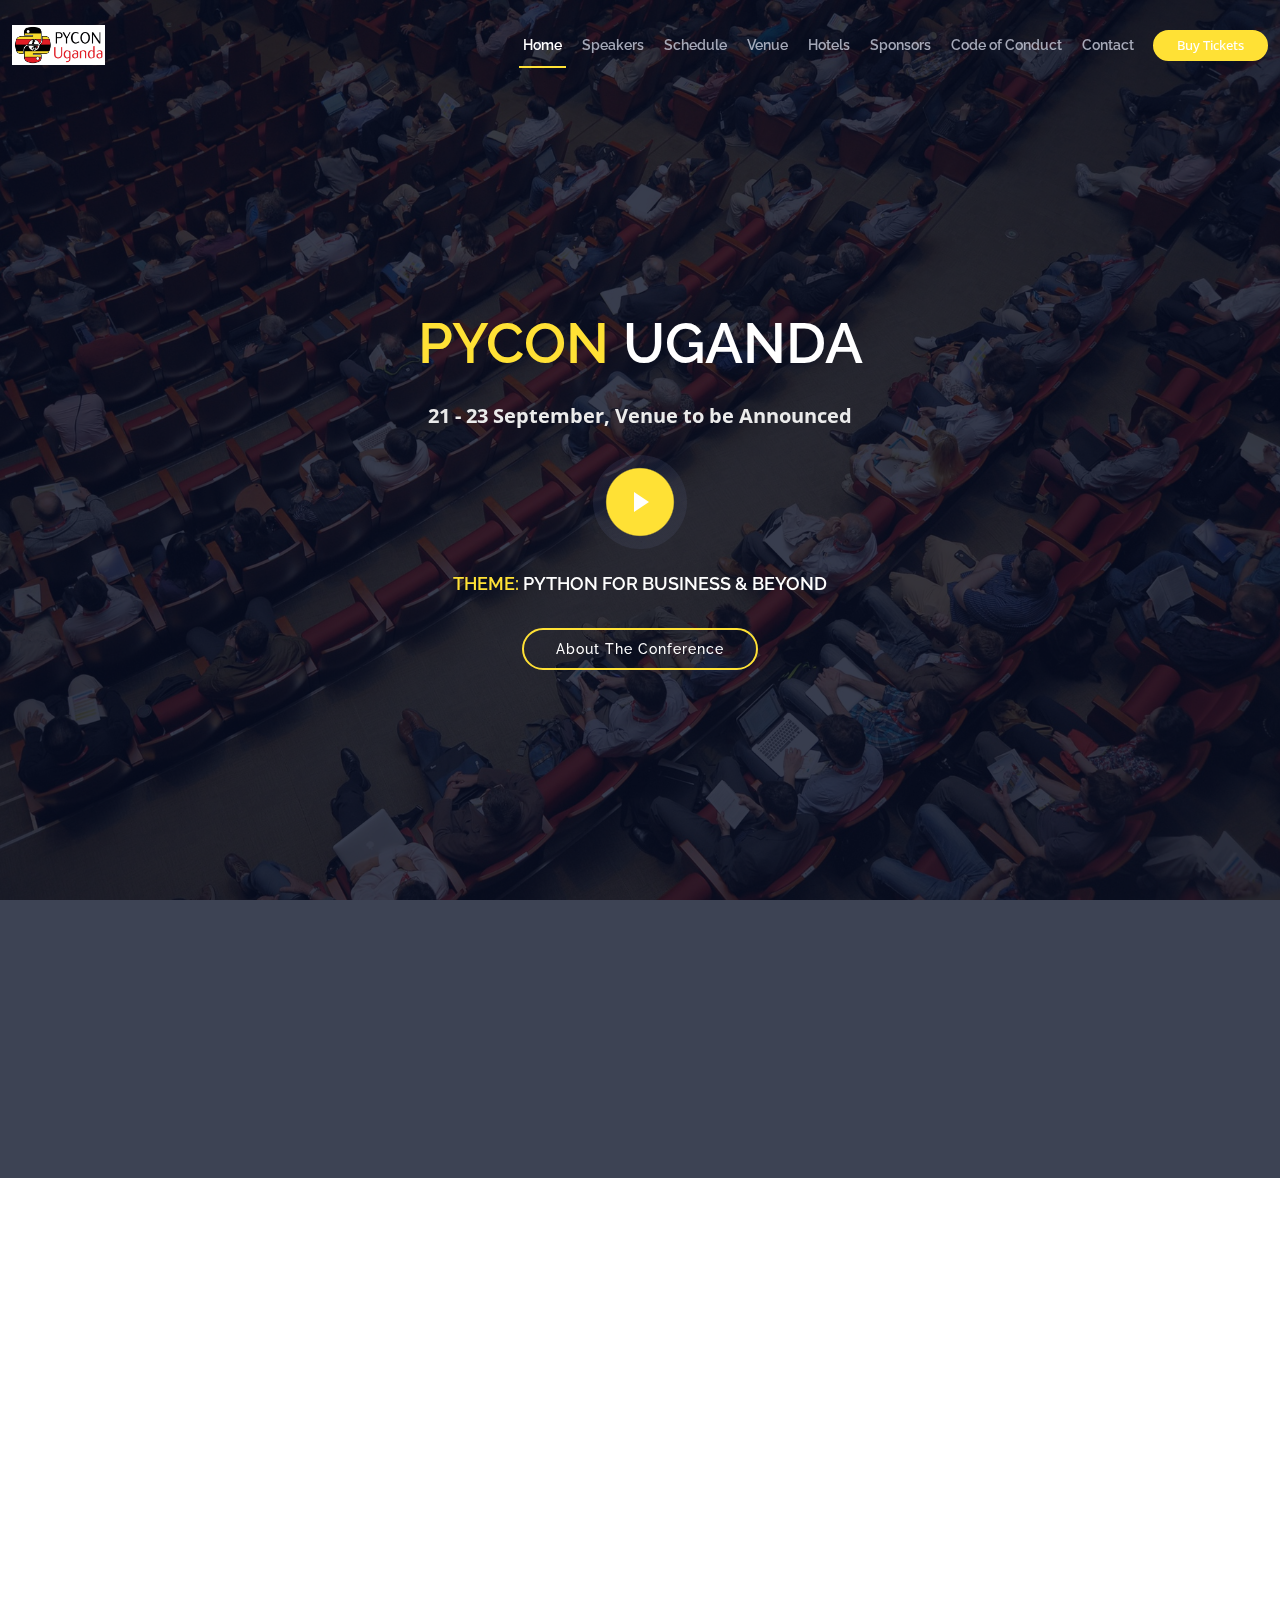
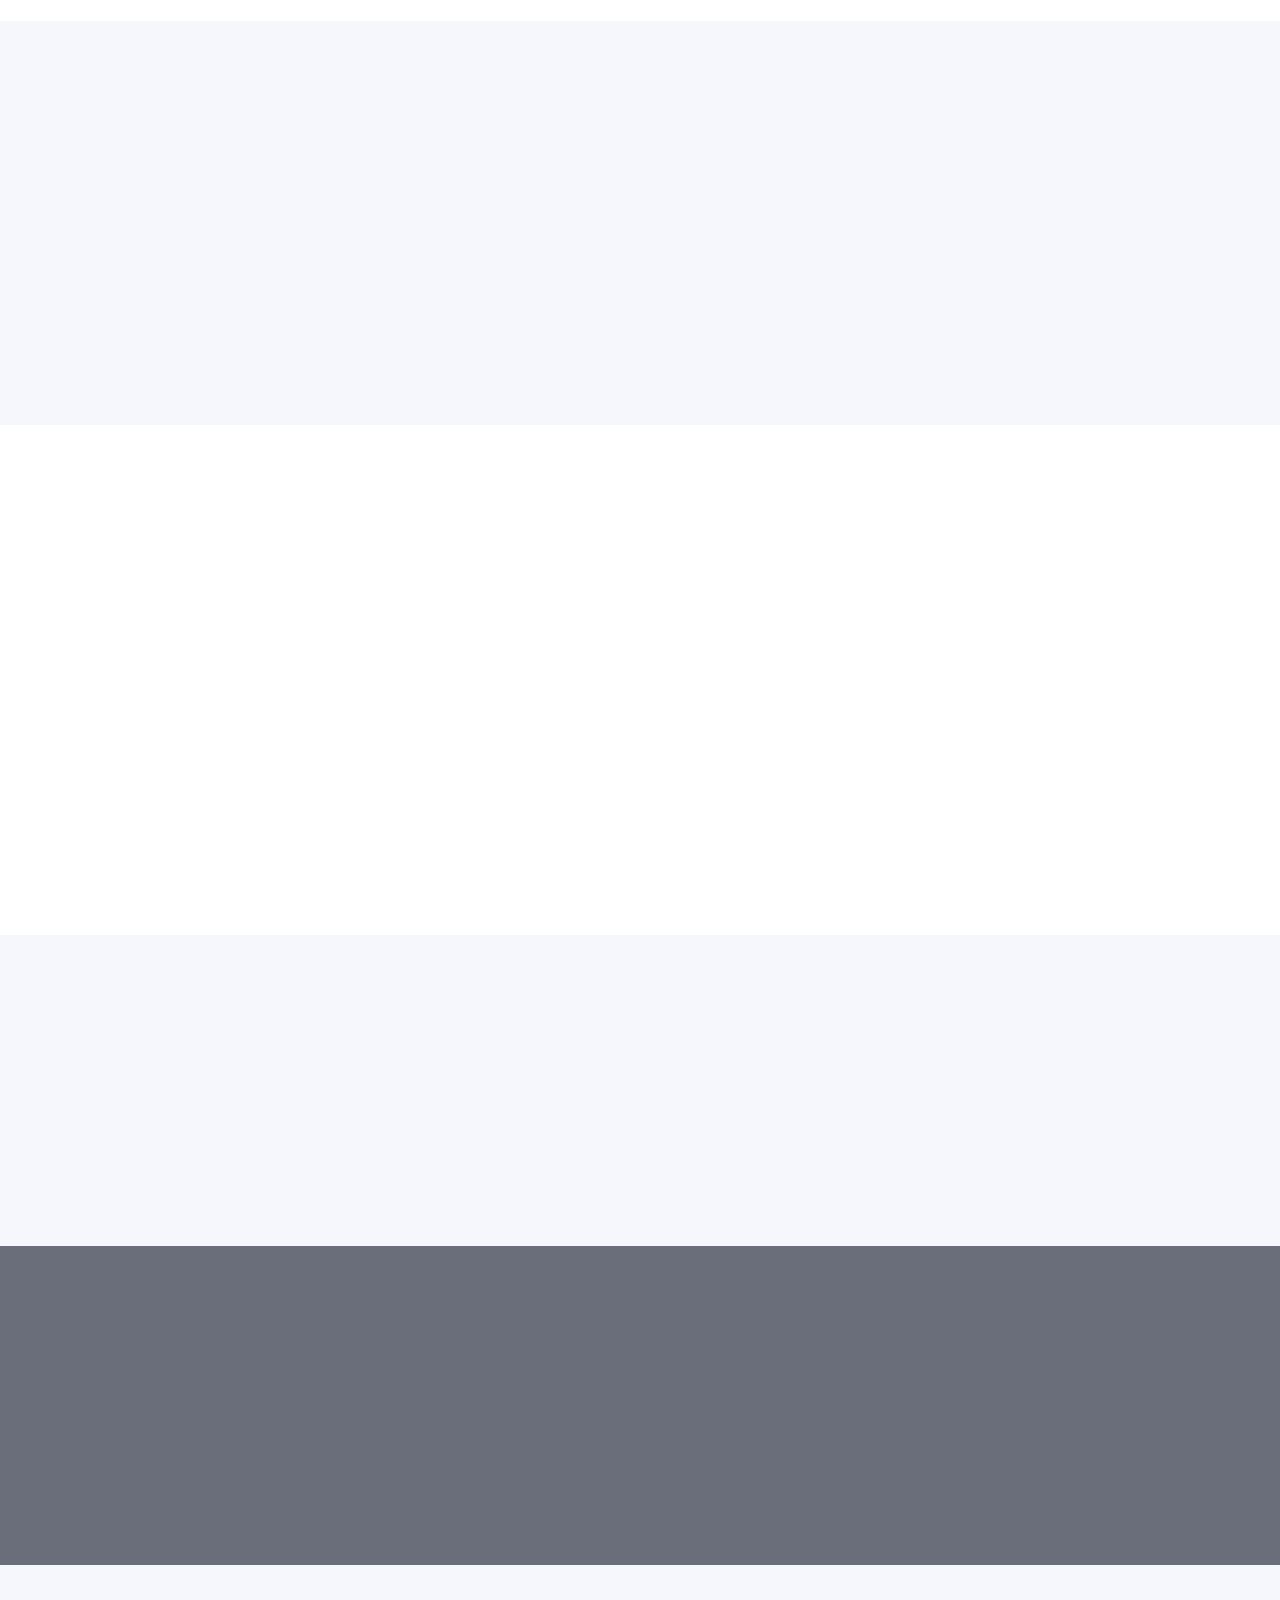
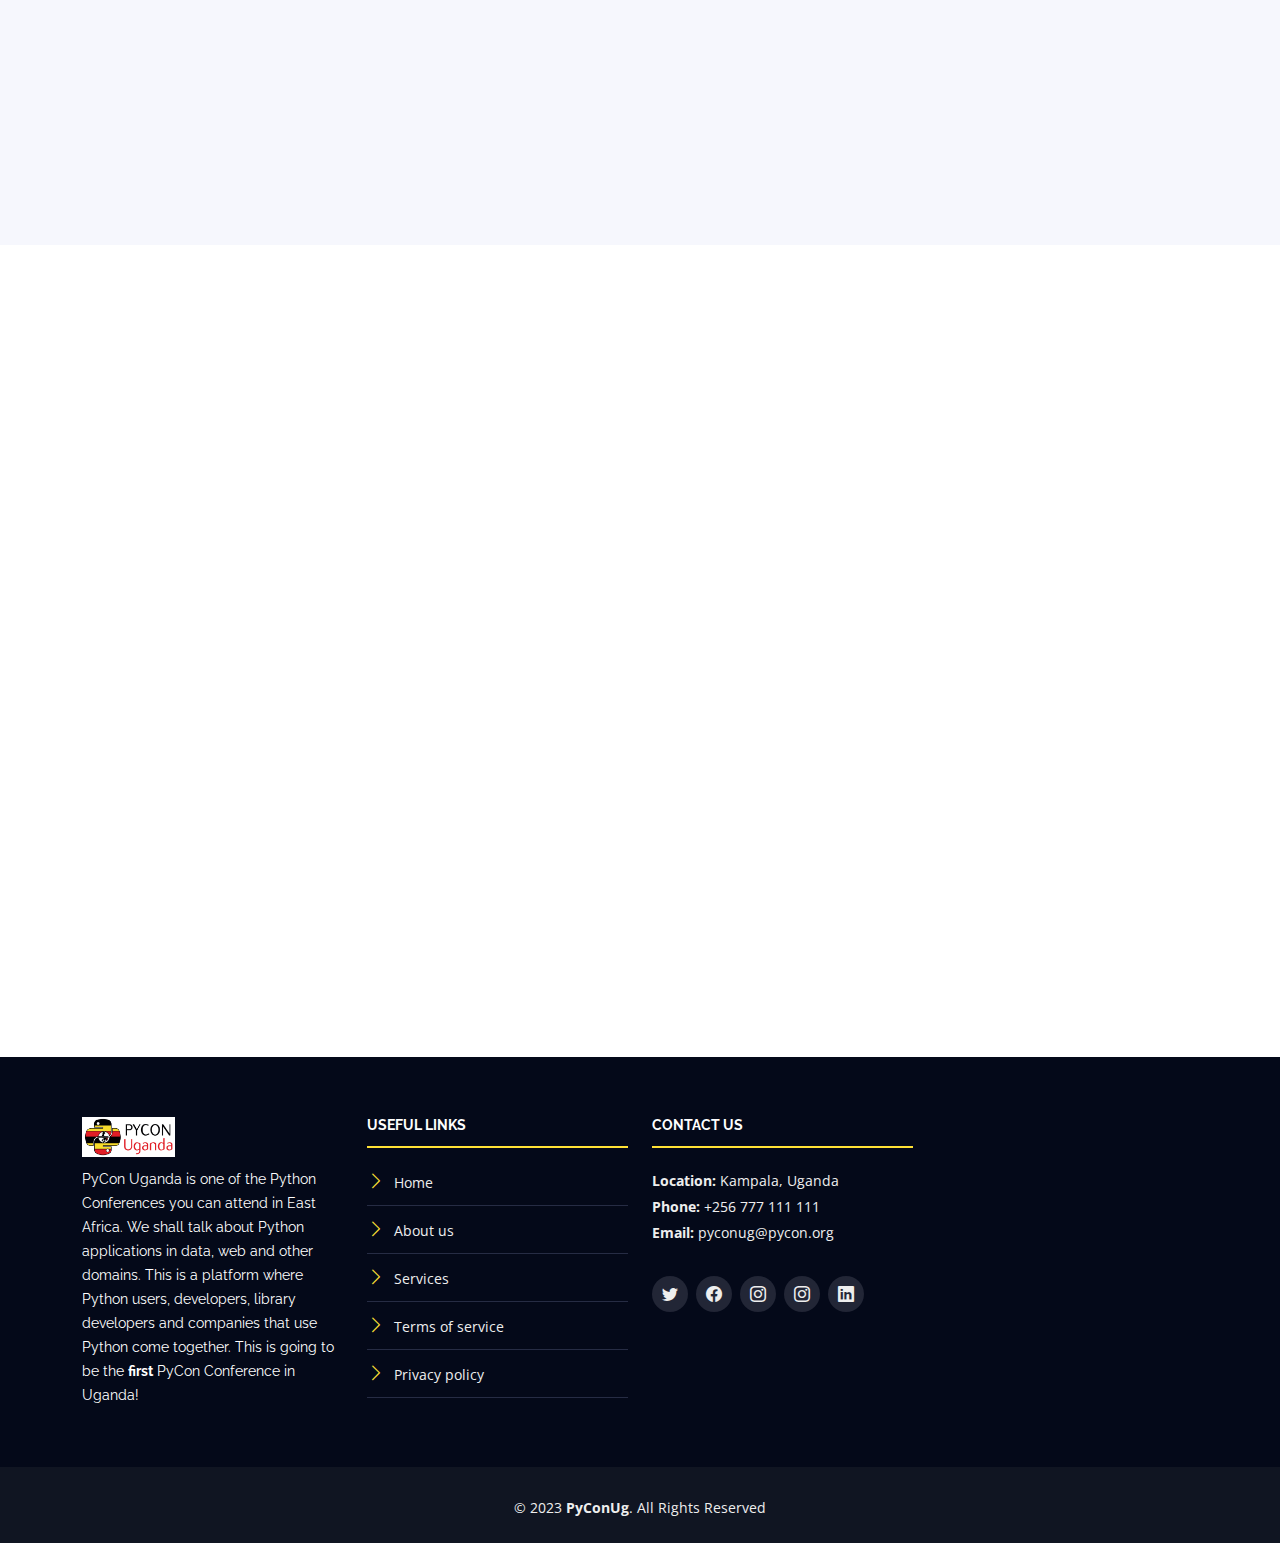
<file: index.html>
<!DOCTYPE html>
<html lang="en">

<head>
  <meta charset="utf-8">
  <meta content="width=device-width, initial-scale=1.0" name="viewport">

  <title>PyCon Ug</title>
  <meta content="" name="description">
  <meta content="" name="keywords">

  <!-- Favicons -->
  <link href="assets/img/favicon.gif" rel="icon">
  <link href="assets/img/apple-touch-icon.png" rel="apple-touch-icon">

  <!-- Google Fonts -->
  <link href="https://fonts.googleapis.com/css?family=Open+Sans:300,300i,400,400i,700,700i|Raleway:300,400,500,700,800" rel="stylesheet">

  <!-- Vendor CSS Files -->
  <link href="assets/vendor/aos/aos.css" rel="stylesheet">
  <link href="assets/vendor/bootstrap/css/bootstrap.min.css" rel="stylesheet">
  <link href="assets/vendor/bootstrap-icons/bootstrap-icons.css" rel="stylesheet">
  <link href="assets/vendor/glightbox/css/glightbox.min.css" rel="stylesheet">
  <link href="assets/vendor/swiper/swiper-bundle.min.css" rel="stylesheet">

  <!-- Template Main CSS File -->
  <link href="assets/css/style.css" rel="stylesheet">

</head>

<body>

  <!-- ======= Header ======= -->
  <header id="header" class="d-flex align-items-center ">
    <div class="container-fluid container-xxl d-flex align-items-center">

      <div id="logo" class="me-auto">
        <a href="index.html" class="scrollto"><img src="assets/img/logo.gif" alt="logo" title=""></a>
      </div>

      <nav id="navbar" class="navbar order-last order-lg-0">
        <ul>
          <li><a class="nav-link scrollto active" href="#hero">Home</a></li>
          <li><a class="nav-link scrollto" href="#speakers">Speakers</a></li>
          <li><a class="nav-link scrollto" href="#schedule">Schedule</a></li>
          <li><a class="nav-link scrollto" href="#venue">Venue</a></li>
          <li><a class="nav-link scrollto" href="#hotels">Hotels</a></li>
          <li><a class="nav-link scrollto" href="#supporters">Sponsors</a></li>
          <li><a class="nav-link scrollto" href="/code-of-conduct.html">Code of Conduct</a></li>
          <li><a class="nav-link scrollto" href="#contact">Contact</a></li>
        </ul>
        <i class="bi bi-list mobile-nav-toggle"></i>
      </nav><!-- .navbar -->
      <a class="buy-tickets scrollto" href="https://qkt.io/pyconug">Buy Tickets</a>

    </div>
  </header><!-- End Header -->

  <!-- ======= Hero Section ======= -->
  <section id="hero">
    <div class="hero-container" data-aos="zoom-in" data-aos-delay="100">
      <h1 class="mb-4 pb-0"><span>PYCON</span> Uganda</h1>
      <p class="mb-4 pb-0">21 - 23 September, Venue to be Announced</p>
      <a href="https://www.youtube.com/" class="glightbox play-btn mb-4"></a>
      <h1 class="mb-4 pb-0" style="font-size: large;"><span>THEME: </span>Python For Business & Beyond</h1>
      <a href="#about" class="about-btn scrollto">About The Conference</a>
    </div>
  </section><!-- End Hero Section -->

  <main id="main">

    <!-- ======= About Section ======= -->
    <section id="about">
      <div class="container" data-aos="fade-up">
        <div class="row">
          <div class="col-lg-6">
            <h2>About The Conference</h2>
            <p>PyCon Uganda is one of the Python Conferences you can attend in East Africa. We shall talk about Python applications in data, web and other domains. This is a platform where Python users, developers, library developers and companies that use Python come together.
              This is going to be the <b>first</b> PyCon Conference in Uganda!</p>
            </p>
          </div>
          <div class="col-lg-3">
            <h3>Where</h3>
            <p>To be Announced</p>
          </div>
          <div class="col-lg-3">
            <h3>When</h3>
            <p>Thursday to Saturday<br>21-23 September</p>
          </div>
        </div>
      </div>
    </section><!-- End About Section -->

    <!-- ======= Speakers Section ======= -->
    <section id="speakers">
      <div class="container" data-aos="fade-up">
        <div class="section-header">
          <h2>Event Speakers</h2>
          <p>We shall start with guidelines for the Call For Proposals(CFP). Peruse through so that you can prepare before we officially open submissions!</p>
          
        </div>
        <p align="justify">This will be a formal invitation for individuals or organizations to submit proposals to speak at the Pycon Uganda conference. It allows conference organizers to identify a diverse range of potential speakers with unique perspectives and experiences. This will help to ensure that the conference features a well-rounded program that is engaging and relevant to attendees. This will also be crucial in promoting diversity and inclusion in the conference program and encourage the sharing of new ideas and approaches.</p>
        <h6 style="text-align: center !important;">You can view our <a class="buy-tickets scrollto" href="/assets/docs/Call_For_Proposals.pdf" target="_blank" style="color: #0e1b4d; margin-left: 0;">Call For Proposals</a> guidelines.</h6>

        <!-- <div class="row">
          <div class="col-lg-4 col-md-6">
            <div class="speaker" data-aos="fade-up" data-aos-delay="100">
              <img src="assets/img/speakers/1.jpg" alt="Speaker 1" class="img-fluid">
              <div class="details">
                <h3><a href="speaker-details.html">Lubega Mark</a></h3>
                <p>Brief Description</p>
                <div class="social">
                  <a href=""><i class="bi bi-twitter"></i></a>
                  <a href=""><i class="bi bi-facebook"></i></a>
                  <a href=""><i class="bi bi-instagram"></i></a>
                  <a href=""><i class="bi bi-linkedin"></i></a>
                </div>
              </div>
            </div>
          </div>
          <div class="col-lg-4 col-md-6">
            <div class="speaker" data-aos="fade-up" data-aos-delay="200">
              <img src="assets/img/speakers/2.jpg" alt="Speaker 2" class="img-fluid">
              <div class="details">
                <h3><a href="speaker-details.html">Higenyi Tobias</a></h3>
                <p>Brief Description</p>
                <div class="social">
                  <a href=""><i class="bi bi-twitter"></i></a>
                  <a href=""><i class="bi bi-facebook"></i></a>
                  <a href=""><i class="bi bi-instagram"></i></a>
                  <a href=""><i class="bi bi-linkedin"></i></a>
                </div>
              </div>
            </div>
          </div>
          <div class="col-lg-4 col-md-6">
            <div class="speaker" data-aos="fade-up" data-aos-delay="300">
              <img src="assets/img/speakers/3.jpg" alt="Speaker 3" class="img-fluid">
              <div class="details">
                <h3><a href="speaker-details.html">Bukirwa Halimah</a></h3>
                <p>Brief Description</p>
                <div class="social">
                  <a href=""><i class="bi bi-twitter"></i></a>
                  <a href=""><i class="bi bi-facebook"></i></a>
                  <a href=""><i class="bi bi-instagram"></i></a>
                  <a href=""><i class="bi bi-linkedin"></i></a>
                </div>
              </div>
            </div>
          </div>
          <div class="col-lg-4 col-md-6">
            <div class="speaker" data-aos="fade-up" data-aos-delay="100">
              <img src="assets/img/speakers/4.jpg" alt="Speaker 4" class="img-fluid">
              <div class="details">
                <h3><a href="speaker-details.html">Okello Ivan Elijah</a></h3>
                <p>Brief Description</p>
                <div class="social">
                  <a href=""><i class="bi bi-twitter"></i></a>
                  <a href=""><i class="bi bi-facebook"></i></a>
                  <a href=""><i class="bi bi-instagram"></i></a>
                  <a href=""><i class="bi bi-linkedin"></i></a>
                </div>
              </div>
            </div>
          </div>
          <div class="col-lg-4 col-md-6">
            <div class="speaker" data-aos="fade-up" data-aos-delay="200">
              <img src="assets/img/speakers/5.jpg" alt="Speaker 5" class="img-fluid">
              <div class="details">
                <h3><a href="speaker-details.html">Hassan Bahati</a></h3>
                <p>Brief Description</p>
                <div class="social">
                  <a href=""><i class="bi bi-twitter"></i></a>
                  <a href=""><i class="bi bi-facebook"></i></a>
                  <a href=""><i class="bi bi-instagram"></i></a>
                  <a href=""><i class="bi bi-linkedin"></i></a>
                </div>
              </div>
            </div>
          </div>
          <div class="col-lg-4 col-md-6">
            <div class="speaker" data-aos="fade-up" data-aos-delay="300">
              <img src="assets/img/speakers/6.jpg" alt="Speaker 6" class="img-fluid">
              <div class="details">
                <h3><a href="speaker-details.html">Lincoln</a></h3>
                <p>Brief Description</p>
                <div class="social">
                  <a href=""><i class="bi bi-twitter"></i></a>
                  <a href=""><i class="bi bi-facebook"></i></a>
                  <a href=""><i class="bi bi-instagram"></i></a>
                  <a href=""><i class="bi bi-linkedin"></i></a>
                </div>
              </div>
            </div>
          </div>
        </div> -->
      </div>

    </section><!-- End Speakers Section -->

    <!-- ======= Schedule Section ======= -->
    <section id="schedule" class="section-with-bg">
      <div class="container" data-aos="fade-up">
        <div class="section-header">
          <h2>Event Schedule</h2>
          <p>Here is our event schedule</p>
        </div>

        <ul class="nav nav-tabs" role="tablist" data-aos="fade-up" data-aos-delay="100">
          <li class="nav-item">
            <a class="nav-link active" href="#day-1" role="tab" data-bs-toggle="tab">Day 1</a>
          </li>
          <li class="nav-item">
            <a class="nav-link" href="#day-2" role="tab" data-bs-toggle="tab">Day 2</a>
          </li>
          <li class="nav-item">
            <a class="nav-link" href="#day-3" role="tab" data-bs-toggle="tab">Day 3</a>
          </li>
        </ul>

        <h3 class="sub-heading">Event schedules for each day will be announced soon!</h3>

        <!-- <div class="tab-content row justify-content-center" data-aos="fade-up" data-aos-delay="200"> -->

          <!-- Schdule Day 1 -->
          <!-- <div role="tabpanel" class="col-lg-9 tab-pane fade show active" id="day-1">

            <div class="row schedule-item">
              <div class="col-md-2"><time>09:30 AM</time></div>
              <div class="col-md-10">
                <h4>Registration</h4>
                <p>Fugit voluptas iusto maiores temporibus autem numquam magnam.</p>
              </div>
            </div>

            <div class="row schedule-item">
              <div class="col-md-2"><time>10:00 AM</time></div>
              <div class="col-md-10">
                <div class="speaker">
                  <img src="assets/img/speakers/1.jpg" alt="Brenden Legros">
                </div>
                <h4>Keynote <span>Brenden Legros</span></h4>
                <p>Facere provident incidunt quos voluptas.</p>
              </div>
            </div>

            <div class="row schedule-item">
              <div class="col-md-2"><time>11:00 AM</time></div>
              <div class="col-md-10">
                <div class="speaker">
                  <img src="assets/img/speakers/2.jpg" alt="Hubert Hirthe">
                </div>
                <h4>Et voluptatem iusto dicta nobis. <span>Hubert Hirthe</span></h4>
                <p>Maiores dignissimos neque qui cum accusantium ut sit sint inventore.</p>
              </div>
            </div>

            <div class="row schedule-item">
              <div class="col-md-2"><time>12:00 AM</time></div>
              <div class="col-md-10">
                <div class="speaker">
                  <img src="assets/img/speakers/3.jpg" alt="Cole Emmerich">
                </div>
                <h4>Explicabo et rerum quis et ut ea. <span>Cole Emmerich</span></h4>
                <p>Veniam accusantium laborum nihil eos eaque accusantium aspernatur.</p>
              </div>
            </div>

            <div class="row schedule-item">
              <div class="col-md-2"><time>02:00 PM</time></div>
              <div class="col-md-10">
                <div class="speaker">
                  <img src="assets/img/speakers/4.jpg" alt="Jack Christiansen">
                </div>
                <h4>Qui non qui vel amet culpa sequi. <span>Jack Christiansen</span></h4>
                <p>Nam ex distinctio voluptatem doloremque suscipit iusto.</p>
              </div>
            </div>

            <div class="row schedule-item">
              <div class="col-md-2"><time>03:00 PM</time></div>
              <div class="col-md-10">
                <div class="speaker">
                  <img src="assets/img/speakers/5.jpg" alt="Alejandrin Littel">
                </div>
                <h4>Quos ratione neque expedita asperiores. <span>Alejandrin Littel</span></h4>
                <p>Eligendi quo eveniet est nobis et ad temporibus odio quo.</p>
              </div>
            </div>

            <div class="row schedule-item">
              <div class="col-md-2"><time>04:00 PM</time></div>
              <div class="col-md-10">
                <div class="speaker">
                  <img src="assets/img/speakers/6.jpg" alt="Willow Trantow">
                </div>
                <h4>Quo qui praesentium nesciunt <span>Willow Trantow</span></h4>
                <p>Voluptatem et alias dolorum est aut sit enim neque veritatis.</p>
              </div>
            </div>

          </div> -->
          <!-- End Schdule Day 1 -->

          <!-- Schdule Day 2 -->
          <!-- <div role="tabpanel" class="col-lg-9  tab-pane fade" id="day-2">

            <div class="row schedule-item">
              <div class="col-md-2"><time>10:00 AM</time></div>
              <div class="col-md-10">
                <div class="speaker">
                  <img src="assets/img/speakers/1.jpg" alt="Brenden Legros">
                </div>
                <h4>Libero corrupti explicabo itaque. <span>Brenden Legros</span></h4>
                <p>Facere provident incidunt quos voluptas.</p>
              </div>
            </div>

            <div class="row schedule-item">
              <div class="col-md-2"><time>11:00 AM</time></div>
              <div class="col-md-10">
                <div class="speaker">
                  <img src="assets/img/speakers/2.jpg" alt="Hubert Hirthe">
                </div>
                <h4>Et voluptatem iusto dicta nobis. <span>Hubert Hirthe</span></h4>
                <p>Maiores dignissimos neque qui cum accusantium ut sit sint inventore.</p>
              </div>
            </div>

            <div class="row schedule-item">
              <div class="col-md-2"><time>12:00 AM</time></div>
              <div class="col-md-10">
                <div class="speaker">
                  <img src="assets/img/speakers/3.jpg" alt="Cole Emmerich">
                </div>
                <h4>Explicabo et rerum quis et ut ea. <span>Cole Emmerich</span></h4>
                <p>Veniam accusantium laborum nihil eos eaque accusantium aspernatur.</p>
              </div>
            </div>

            <div class="row schedule-item">
              <div class="col-md-2"><time>02:00 PM</time></div>
              <div class="col-md-10">
                <div class="speaker">
                  <img src="assets/img/speakers/4.jpg" alt="Jack Christiansen">
                </div>
                <h4>Qui non qui vel amet culpa sequi. <span>Jack Christiansen</span></h4>
                <p>Nam ex distinctio voluptatem doloremque suscipit iusto.</p>
              </div>
            </div>

            <div class="row schedule-item">
              <div class="col-md-2"><time>03:00 PM</time></div>
              <div class="col-md-10">
                <div class="speaker">
                  <img src="assets/img/speakers/5.jpg" alt="Alejandrin Littel">
                </div>
                <h4>Quos ratione neque expedita asperiores. <span>Alejandrin Littel</span></h4>
                <p>Eligendi quo eveniet est nobis et ad temporibus odio quo.</p>
              </div>
            </div>

            <div class="row schedule-item">
              <div class="col-md-2"><time>04:00 PM</time></div>
              <div class="col-md-10">
                <div class="speaker">
                  <img src="assets/img/speakers/6.jpg" alt="Willow Trantow">
                </div>
                <h4>Quo qui praesentium nesciunt <span>Willow Trantow</span></h4>
                <p>Voluptatem et alias dolorum est aut sit enim neque veritatis.</p>
              </div>
            </div>

          </div> -->
          <!-- End Schdule Day 2 -->

          <!-- Schdule Day 3 -->
          <!-- <div role="tabpanel" class="col-lg-9  tab-pane fade" id="day-3">

            <div class="row schedule-item">
              <div class="col-md-2"><time>10:00 AM</time></div>
              <div class="col-md-10">
                <div class="speaker">
                  <img src="assets/img/speakers/2.jpg" alt="Hubert Hirthe">
                </div>
                <h4>Et voluptatem iusto dicta nobis. <span>Hubert Hirthe</span></h4>
                <p>Maiores dignissimos neque qui cum accusantium ut sit sint inventore.</p>
              </div>
            </div>

            <div class="row schedule-item">
              <div class="col-md-2"><time>11:00 AM</time></div>
              <div class="col-md-10">
                <div class="speaker">
                  <img src="assets/img/speakers/3.jpg" alt="Cole Emmerich">
                </div>
                <h4>Explicabo et rerum quis et ut ea. <span>Cole Emmerich</span></h4>
                <p>Veniam accusantium laborum nihil eos eaque accusantium aspernatur.</p>
              </div>
            </div>

            <div class="row schedule-item">
              <div class="col-md-2"><time>12:00 AM</time></div>
              <div class="col-md-10">
                <div class="speaker">
                  <img src="assets/img/speakers/1.jpg" alt="Brenden Legros">
                </div>
                <h4>Libero corrupti explicabo itaque. <span>Brenden Legros</span></h4>
                <p>Facere provident incidunt quos voluptas.</p>
              </div>
            </div>

            <div class="row schedule-item">
              <div class="col-md-2"><time>02:00 PM</time></div>
              <div class="col-md-10">
                <div class="speaker">
                  <img src="assets/img/speakers/4.jpg" alt="Jack Christiansen">
                </div>
                <h4>Qui non qui vel amet culpa sequi. <span>Jack Christiansen</span></h4>
                <p>Nam ex distinctio voluptatem doloremque suscipit iusto.</p>
              </div>
            </div>

            <div class="row schedule-item">
              <div class="col-md-2"><time>03:00 PM</time></div>
              <div class="col-md-10">
                <div class="speaker">
                  <img src="assets/img/speakers/5.jpg" alt="Alejandrin Littel">
                </div>
                <h4>Quos ratione neque expedita asperiores. <span>Alejandrin Littel</span></h4>
                <p>Eligendi quo eveniet est nobis et ad temporibus odio quo.</p>
              </div>
            </div>

            <div class="row schedule-item">
              <div class="col-md-2"><time>04:00 PM</time></div>
              <div class="col-md-10">
                <div class="speaker">
                  <img src="assets/img/speakers/6.jpg" alt="Willow Trantow">
                </div>
                <h4>Quo qui praesentium nesciunt <span>Willow Trantow</span></h4>
                <p>Voluptatem et alias dolorum est aut sit enim neque veritatis.</p>
              </div>
            </div>

          </div> -->
          <!-- End Schdule Day 2 -->

        </div>

      </div>

    </section><!-- End Schedule Section -->

    <!-- ======= Venue Section ======= -->
    <section id="venue">

      <div class="container-fluid" data-aos="fade-up">

        <div class="section-header">
          <h2>Event Venue</h2>
          <p>Event venue location info and gallery</p>
        </div>

        <div class="row g-0">
          <div class="col-lg-6 venue-map">
            <!-- <iframe src="https://www.google.com/maps/embed?pb=!1m18!1m12!1m3!1d3001.462207271157!2d32.579058232606265!3d0.20698229050267908!2m3!1f0!2f0!3f0!3m2!1i1024!2i768!4f13.1!3m3!1m2!1s0x177d96e1da6cf369%3A0x8fe158c492ec8b7c!2sLake%20Victoria%20Serena%20Golf%20Resort%20%26%20Spa!5e0!3m2!1sen!2sug!4v1672910994352!5m2!1sen!2sug" width="400" height="300" style="border:0;" allowfullscreen="" loading="lazy" referrerpolicy="no-referrer-when-downgrade"></iframe> -->
          </div>

          <div class="col-lg-6 venue-info">
            <div class="row justify-content-center">
              <div class="col-11 col-lg-8 position-relative">
                <h3>Venue To be announced</h3>
                <p></p>
              </div>
            </div>
          </div>
        </div>

      </div>

      <div class="container-fluid venue-gallery-container" data-aos="fade-up" data-aos-delay="100">
        <!-- <div class="row g-0">

          <div class="col-lg-3 col-md-4">
            <div class="venue-gallery">
              <a href="assets/img/venue-gallery/1.jpg" class="glightbox" data-gall="venue-gallery">
                <img src="assets/img/venue-gallery/1.jpg" alt="" class="img-fluid">
              </a>
            </div>
          </div>

          <div class="col-lg-3 col-md-4">
            <div class="venue-gallery">
              <a href="assets/img/venue-gallery/2.jpg" class="glightbox" data-gall="venue-gallery">
                <img src="assets/img/venue-gallery/2.jpg" alt="" class="img-fluid">
              </a>
            </div>
          </div>

          <div class="col-lg-3 col-md-4">
            <div class="venue-gallery">
              <a href="assets/img/venue-gallery/3.jpg" class="glightbox" data-gall="venue-gallery">
                <img src="assets/img/venue-gallery/3.jpg" alt="" class="img-fluid">
              </a>
            </div>
          </div>

          <div class="col-lg-3 col-md-4">
            <div class="venue-gallery">
              <a href="assets/img/venue-gallery/4.jpg" class="glightbox" data-gall="venue-gallery">
                <img src="assets/img/venue-gallery/4.jpg" alt="" class="img-fluid">
              </a>
            </div>
          </div>

          <div class="col-lg-3 col-md-4">
            <div class="venue-gallery">
              <a href="assets/img/venue-gallery/5.jpg" class="glightbox" data-gall="venue-gallery">
                <img src="assets/img/venue-gallery/5.jpg" alt="" class="img-fluid">
              </a>
            </div>
          </div>

          <div class="col-lg-3 col-md-4">
            <div class="venue-gallery">
              <a href="assets/img/venue-gallery/6.jpg" class="glightbox" data-gall="venue-gallery">
                <img src="assets/img/venue-gallery/6.jpg" alt="" class="img-fluid">
              </a>
            </div>
          </div>

          <div class="col-lg-3 col-md-4">
            <div class="venue-gallery">
              <a href="assets/img/venue-gallery/7.jpg" class="glightbox" data-gall="venue-gallery">
                <img src="assets/img/venue-gallery/7.jpg" alt="" class="img-fluid">
              </a>
            </div>
          </div>

          <div class="col-lg-3 col-md-4">
            <div class="venue-gallery">
              <a href="assets/img/venue-gallery/8.jpg" class="glightbox" data-gall="venue-gallery">
                <img src="assets/img/venue-gallery/8.jpg" alt="" class="img-fluid">
              </a>
            </div>
          </div>

        </div> -->
      </div>

    </section><!-- End Venue Section -->

    <!-- ======= Hotels Section ======= -->
    <!-- <section id="hotels" class="section-with-bg">

      <div class="container" data-aos="fade-up">
        <div class="section-header">
          <h2>Hotels</h2>
          <p>Her are some nearby hotels</p>
        </div>

        <div class="row" data-aos="fade-up" data-aos-delay="100">

          <div class="col-lg-4 col-md-6">
            <div class="hotel">
              <div class="hotel-img">
                <img src="assets/img/hotels/1.jpg" alt="Hotel 1" class="img-fluid">
              </div>
              <h3><a href="#">Hotel 1</a></h3>
              <div class="stars">
                <i class="bi bi-star-fill"></i>
                <i class="bi bi-star-fill"></i>
                <i class="bi bi-star-fill"></i>
                <i class="bi bi-star-fill"></i>
                <i class="bi bi-star-fill"></i>
              </div>
              <p>0.4 Mile from the Venue</p>
            </div>
          </div>

          <div class="col-lg-4 col-md-6">
            <div class="hotel">
              <div class="hotel-img">
                <img src="assets/img/hotels/2.jpg" alt="Hotel 2" class="img-fluid">
              </div>
              <h3><a href="#">Hotel 2</a></h3>
              <div class="stars">
                <i class="bi bi-star-fill"></i>
                <i class="bi bi-star-fill"></i>
                <i class="bi bi-star-fill"></i>
                <i class="bi bi-star-fill"></i>
                <i class="bi bi-star-fill-half-full"></i>
              </div>
              <p>0.5 Mile from the Venue</p>
            </div>
          </div>

          <div class="col-lg-4 col-md-6">
            <div class="hotel">
              <div class="hotel-img">
                <img src="assets/img/hotels/3.jpg" alt="Hotel 3" class="img-fluid">
              </div>
              <h3><a href="#">Hotel 3</a></h3>
              <div class="stars">
                <i class="bi bi-star-fill"></i>
                <i class="bi bi-star-fill"></i>
                <i class="bi bi-star-fill"></i>
                <i class="bi bi-star-fill"></i>
              </div>
              <p>0.6 Mile from the Venue</p>
            </div>
          </div>

        </div>
      </div> 

    </section>-->
    <!-- End Hotels Section -->

    <!-- ======= Supporters Section ======= -->
    <section id="supporters" class="section-with-bg">

      <div class="container" data-aos="fade-up">
        <div class="section-header">
          <h2>Sponsors</h2>
          <p>Call for Sponsors will be announced very soon.</p>
        </div>

        <div class="row no-gutters supporters-wrap clearfix" data-aos="zoom-in" data-aos-delay="100">

          <!-- <div class="col-lg-3 col-md-4 col-xs-6">
            <div class="supporter-logo">
              <img src="assets/img/supporters/1.png" class="img-fluid" alt="">
            </div>
          </div>

          <div class="col-lg-3 col-md-4 col-xs-6">
            <div class="supporter-logo">
              <img src="assets/img/supporters/2.png" class="img-fluid" alt="">
            </div>
          </div>

          <div class="col-lg-3 col-md-4 col-xs-6">
            <div class="supporter-logo">
              <img src="assets/img/supporters/3.png" class="img-fluid" alt="">
            </div>
          </div>

          <div class="col-lg-3 col-md-4 col-xs-6">
            <div class="supporter-logo">
              <img src="assets/img/supporters/4.png" class="img-fluid" alt="">
            </div>
          </div>

          <div class="col-lg-3 col-md-4 col-xs-6">
            <div class="supporter-logo">
              <img src="assets/img/supporters/5.png" class="img-fluid" alt="">
            </div>
          </div>

          <div class="col-lg-3 col-md-4 col-xs-6">
            <div class="supporter-logo">
              <img src="assets/img/supporters/6.png" class="img-fluid" alt="">
            </div>
          </div>

          <div class="col-lg-3 col-md-4 col-xs-6">
            <div class="supporter-logo">
              <img src="assets/img/supporters/7.png" class="img-fluid" alt="">
            </div>
          </div>

          <div class="col-lg-3 col-md-4 col-xs-6">
            <div class="supporter-logo">
              <img src="assets/img/supporters/8.png" class="img-fluid" alt="">
            </div>
          </div> -->

        </div>

      </div>

    </section><!-- End Sponsors Section -->

    <!-- ======= Subscribe Section ======= -->
    <section id="subscribe">
      <div class="container" data-aos="zoom-in">
        <div class="section-header">
          <h2>Newsletter</h2>
          <p>Please subscribe to receive updates.</p>
        </div>

        <form method="POST" action="#">
          <div class="row justify-content-center">
            <div class="col-lg-6 col-md-10 d-flex">
              <input type="text" class="form-control" placeholder="Enter your Email">
              <button type="submit" class="ms-2">Subscribe</button>
            </div>
          </div>
        </form>

      </div>
    </section><!-- End Subscribe Section -->

    <!-- ======= Buy Ticket Section ======= -->
    <section id="buy-tickets" class="section-with-bg">
      <div class="container" data-aos="fade-up">

        <div class="section-header">
          <h2>Buy Tickets</h2>
          <p>Ticket prices will be announced soon</p>
        </div>

        <!-- <div class="row">
          <div class="col-lg-4" data-aos="fade-up" data-aos-delay="100">
            <div class="card mb-5 mb-lg-0">
              <div class="card-body">
                <h5 class="card-title text-muted text-uppercase text-center">Standard Access</h5>
                <h6 class="card-price text-center">$7</h6>
                <hr>
                <ul class="fa-ul">
                  <li><span class="fa-li"><i class="fa fa-check"></i></span>Regular Seating</li>
                  <li><span class="fa-li"><i class="fa fa-check"></i></span>Coffee Break</li>
                  <li><span class="fa-li"><i class="fa fa-check"></i></span>Custom Badge</li>
                  <li class="text-muted"><span class="fa-li"><i class="fa fa-times"></i></span>Community Access</li>
                  <li class="text-muted"><span class="fa-li"><i class="fa fa-times"></i></span>Workshop Access</li>
                  <li class="text-muted"><span class="fa-li"><i class="fa fa-times"></i></span>After Party</li>
                </ul>
                <hr>
                <div class="text-center">
                  <button type="button" class="btn" data-bs-toggle="modal" data-bs-target="#buy-ticket-modal" data-ticket-type="standard-access">Buy Now</button>
                </div>
              </div>
            </div>
          </div>
          <div class="col-lg-4" data-aos="fade-up" data-aos-delay="200">
            <div class="card mb-5 mb-lg-0">
              <div class="card-body">
                <h5 class="card-title text-muted text-uppercase text-center">Pro Access</h5>
                <h6 class="card-price text-center">$15</h6>
                <hr>
                <ul class="fa-ul">
                  <li><span class="fa-li"><i class="fa fa-check"></i></span>Regular Seating</li>
                  <li><span class="fa-li"><i class="fa fa-check"></i></span>Coffee Break</li>
                  <li><span class="fa-li"><i class="fa fa-check"></i></span>Custom Badge</li>
                  <li><span class="fa-li"><i class="fa fa-check"></i></span>Community Access</li>
                  <li class="text-muted"><span class="fa-li"><i class="fa fa-times"></i></span>Workshop Access</li>
                  <li class="text-muted"><span class="fa-li"><i class="fa fa-times"></i></span>After Party</li>
                </ul>
                <hr>
                <div class="text-center">
                  <button type="button" class="btn" data-bs-toggle="modal" data-bs-target="#buy-ticket-modal" data-ticket-type="pro-access">Buy Now</button>
                </div>
              </div>
            </div>
          </div>
          
          <div class="col-lg-4" data-aos="fade-up" data-aos-delay="300">
            <div class="card">
              <div class="card-body">
                <h5 class="card-title text-muted text-uppercase text-center">Premium Access</h5>
                <h6 class="card-price text-center">$25</h6>
                <hr>
                <ul class="fa-ul">
                  <li><span class="fa-li"><i class="fa fa-check"></i></span>Regular Seating</li>
                  <li><span class="fa-li"><i class="fa fa-check"></i></span>Coffee Break</li>
                  <li><span class="fa-li"><i class="fa fa-check"></i></span>Custom Badge</li>
                  <li><span class="fa-li"><i class="fa fa-check"></i></span>Community Access</li>
                  <li><span class="fa-li"><i class="fa fa-check"></i></span>Workshop Access</li>
                  <li><span class="fa-li"><i class="fa fa-check"></i></span>After Party</li>
                </ul>
                <hr>
                <div class="text-center">
                  <button type="button" class="btn" data-bs-toggle="modal" data-bs-target="#buy-ticket-modal" data-ticket-type="premium-access">Buy Now</button>
                </div>

              </div>
            </div>
          </div>
        </div> -->

      </div>

      <!-- Modal Order Form -->
      <div id="buy-ticket-modal" class="modal fade">
        <div class="modal-dialog" role="document">
          <div class="modal-content">
            <div class="modal-header">
              <h4 class="modal-title">Buy Tickets</h4>
              <button type="button" class="btn-close" data-bs-dismiss="modal" aria-label="Close"></button>
            </div>
            <div class="modal-body">
              <form method="POST" action="#">
                <div class="form-group">
                  <input type="text" class="form-control" name="your-name" placeholder="Your Name">
                </div>
                <div class="form-group mt-3">
                  <input type="text" class="form-control" name="your-email" placeholder="Your Email">
                </div>
                <div class="form-group mt-3">
                  <select id="ticket-type" name="ticket-type" class="form-select">
                    <option value="">-- Select Your Ticket Type --</option>
                    <option value="standard-access">Standard Access</option>
                    <option value="pro-access">Pro Access</option>
                    <option value="premium-access">Premium Access</option>
                  </select>
                </div>
                <div class="text-center mt-3">
                  <button type="submit" class="btn">Buy Now</button>
                </div>
              </form>
            </div>
          </div><!-- /.modal-content -->
        </div><!-- /.modal-dialog -->
      </div><!-- /.modal -->

    </section><!-- End Buy Ticket Section -->

    <!-- ======= Contact Section ======= -->
    <section id="contact" class="section-bg">

      <div class="container" data-aos="fade-up">

        <div class="section-header">
          <h2>Contact Us</h2>
          <p>Reach out to us in case of queries</p>
        </div>

        <div class="row contact-info">

          <div class="col-md-4">
            <div class="contact-address">
              <i class="bi bi-geo-alt"></i>
              <h3>Address</h3>
              <address>Kampala</address>
            </div>
          </div>

          <div class="col-md-4">
            <div class="contact-phone">
              <i class="bi bi-phone"></i>
              <h3>Phone Number</h3>
              <p><a href="tel:+155895548855">+256 777 111 111</a></p>
            </div>
          </div>

          <div class="col-md-4">
            <div class="contact-email">
              <i class="bi bi-envelope"></i>
              <h3>Email</h3>
              <p><a href="mailto:info@example.com">pyconug@pycon.org</a></p>
            </div>
          </div>

        </div>

        <div class="form">
          <form action="forms/contact.php" method="post" role="form" class="php-email-form">
            <div class="row">
              <div class="form-group col-md-6">
                <input type="text" name="name" class="form-control" id="name" placeholder="Your Name" required>
              </div>
              <div class="form-group col-md-6 mt-3 mt-md-0">
                <input type="email" class="form-control" name="email" id="email" placeholder="Your Email" required>
              </div>
            </div>
            <div class="form-group mt-3">
              <input type="text" class="form-control" name="subject" id="subject" placeholder="Subject" required>
            </div>
            <div class="form-group mt-3">
              <textarea class="form-control" name="message" rows="5" placeholder="Message" required></textarea>
            </div>
            <div class="my-3">
              <div class="loading">Loading</div>
              <div class="error-message"></div>
              <div class="sent-message">Your message has been sent. Thank you!</div>
            </div>
            <div class="text-center"><button type="submit">Send Message</button></div>
          </form>
        </div>

      </div>
    </section><!-- End Contact Section -->

  </main><!-- End #main -->

  <!-- ======= Footer ======= -->
  <footer id="footer">
    <div class="footer-top">
      <div class="container">
        <div class="row">

          <div class="col-lg-3 col-md-6 footer-info">
            <img src="assets/img/logo.gif" alt="logo">
            <p>PyCon Uganda is one of the Python Conferences you can attend in East Africa. We shall talk about Python applications in data, web and other domains. This is a platform where Python users, developers, library developers and companies that use Python come together.
              This is going to be the <b>first</b> PyCon Conference in Uganda!</p>
          </div>

          <div class="col-lg-3 col-md-6 footer-links">
            <h4>Useful Links</h4>
            <ul>
              <li><i class="bi bi-chevron-right"></i> <a href="#">Home</a></li>
              <li><i class="bi bi-chevron-right"></i> <a href="#">About us</a></li>
              <li><i class="bi bi-chevron-right"></i> <a href="#">Services</a></li>
              <li><i class="bi bi-chevron-right"></i> <a href="#">Terms of service</a></li>
              <li><i class="bi bi-chevron-right"></i> <a href="/privacy-policy.html">Privacy policy</a></li>
            </ul>
          </div>

          

          <div class="col-lg-3 col-md-6 footer-contact">
            <h4>Contact Us</h4>
            <p>
              <strong>Location:</strong> Kampala, Uganda<br>
              <strong>Phone:</strong> +256 777 111 111<br>
              <strong>Email:</strong> pyconug@pycon.org<br>
            </p>

            <div class="social-links">
              <a href="https://twitter.com/pyconuganda" class="twitter"><i class="bi bi-twitter"></i></a>
              <a href="#" class="facebook"><i class="bi bi-facebook"></i></a>
              <a href="#" class="instagram"><i class="bi bi-instagram"></i></a>
              <a href="#" class="google-plus"><i class="bi bi-instagram"></i></a>
              <a href="https://www.linkedin.com/company/pyconuganda" class="linkedin"><i class="bi bi-linkedin"></i></a>
            </div>

          </div>

        </div>
      </div>
    </div>

    <div class="container">
      <div class="copyright">
        &copy; 2023 <strong>PyConUg</strong>. All Rights Reserved
      </div>
    </div>
  </footer><!-- End  Footer -->

  <a href="#" class="back-to-top d-flex align-items-center justify-content-center"><i class="bi bi-arrow-up-short"></i></a>

  <!-- Vendor JS Files -->
  <script src="assets/vendor/aos/aos.js"></script>
  <script src="assets/vendor/bootstrap/js/bootstrap.bundle.min.js"></script>
  <script src="assets/vendor/glightbox/js/glightbox.min.js"></script>
  <script src="assets/vendor/swiper/swiper-bundle.min.js"></script>
  <script src="assets/vendor/php-email-form/validate.js"></script>

  <!-- Template Main JS File -->
  <script src="assets/js/main.js"></script>

</body>

</html>
</file>
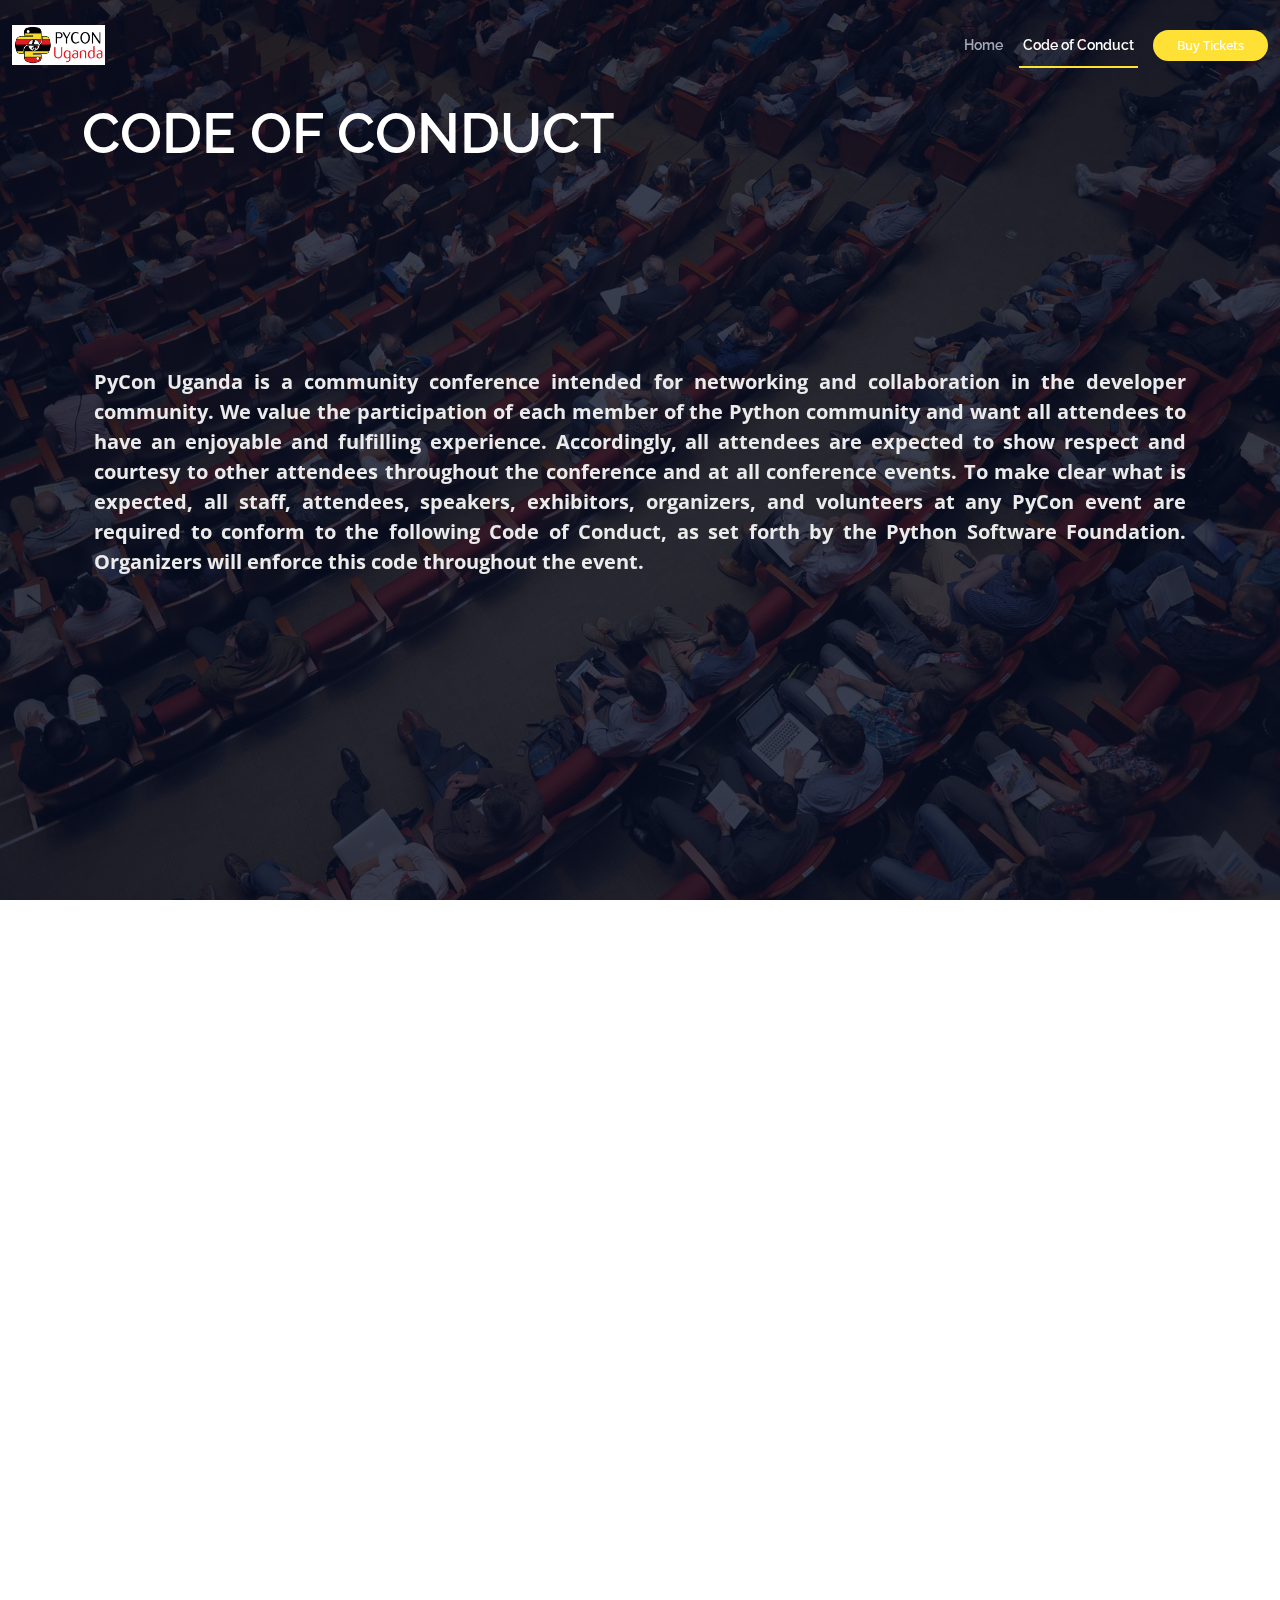
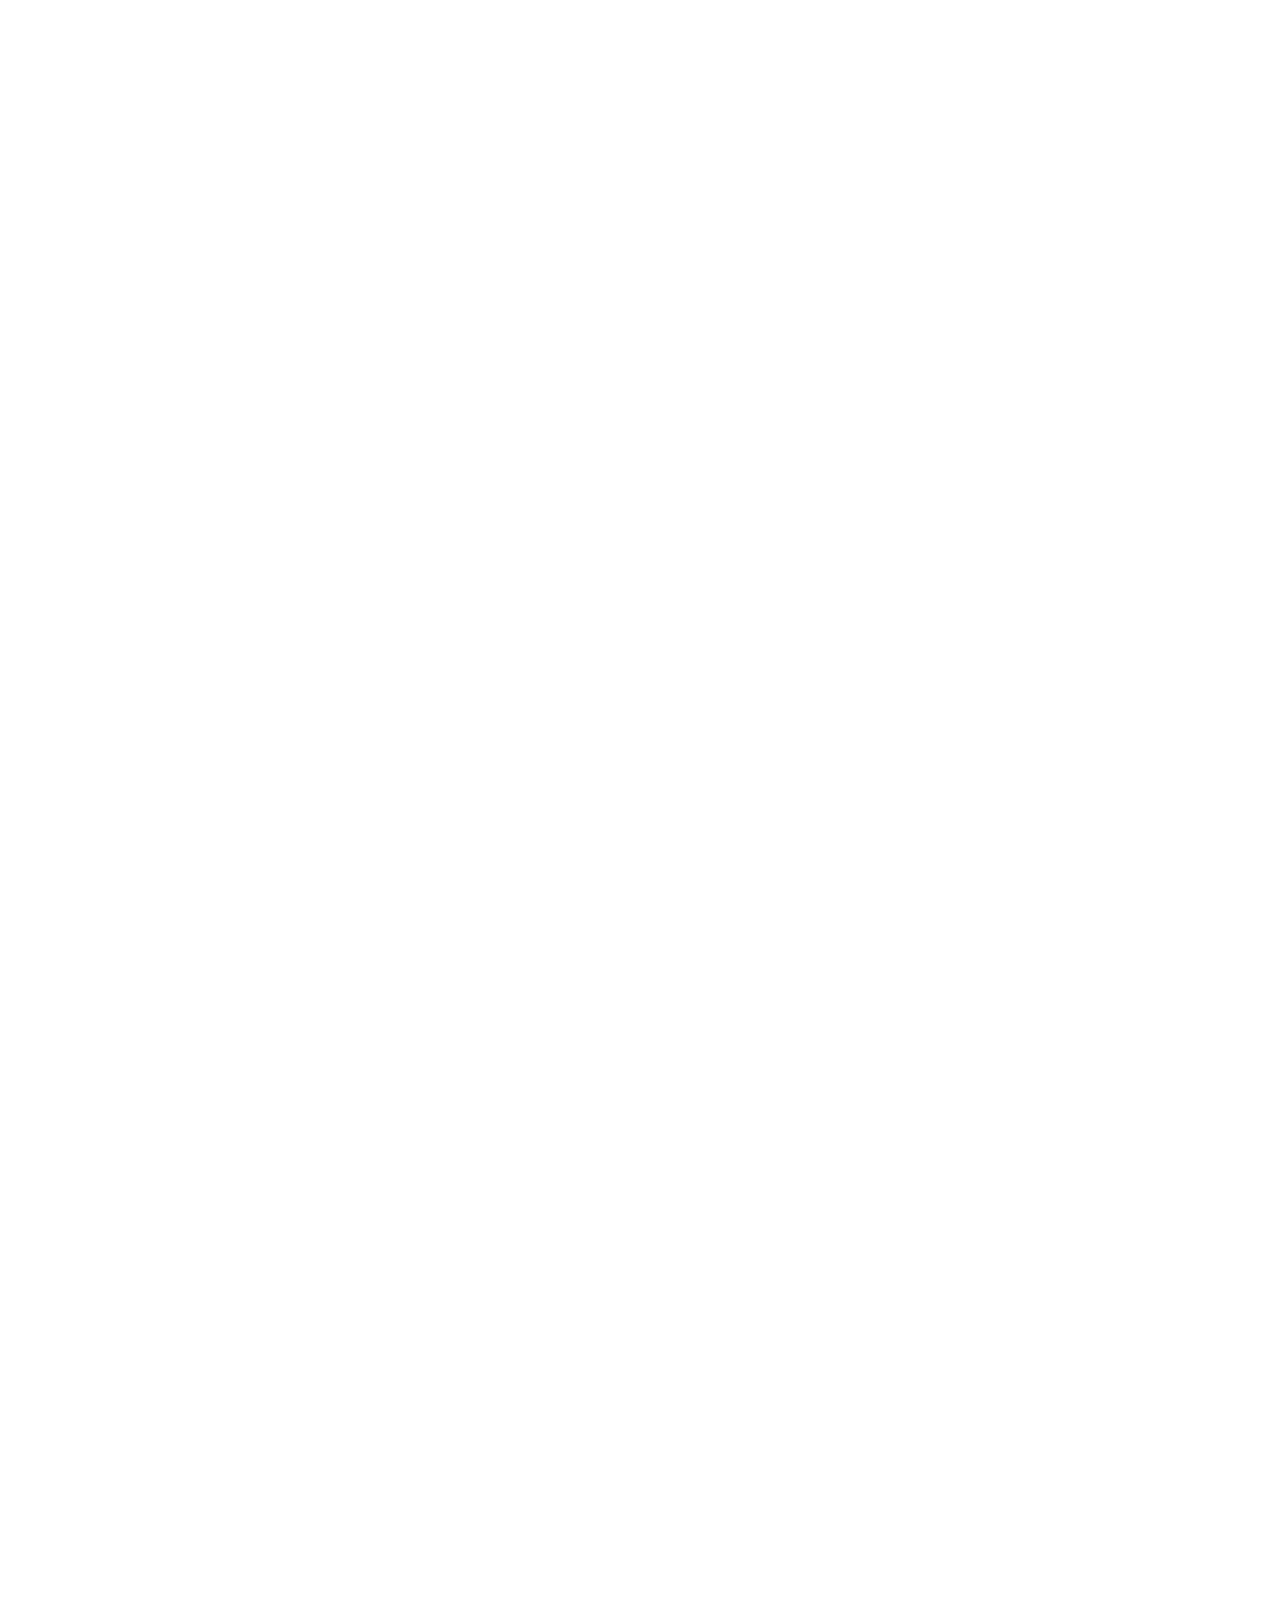
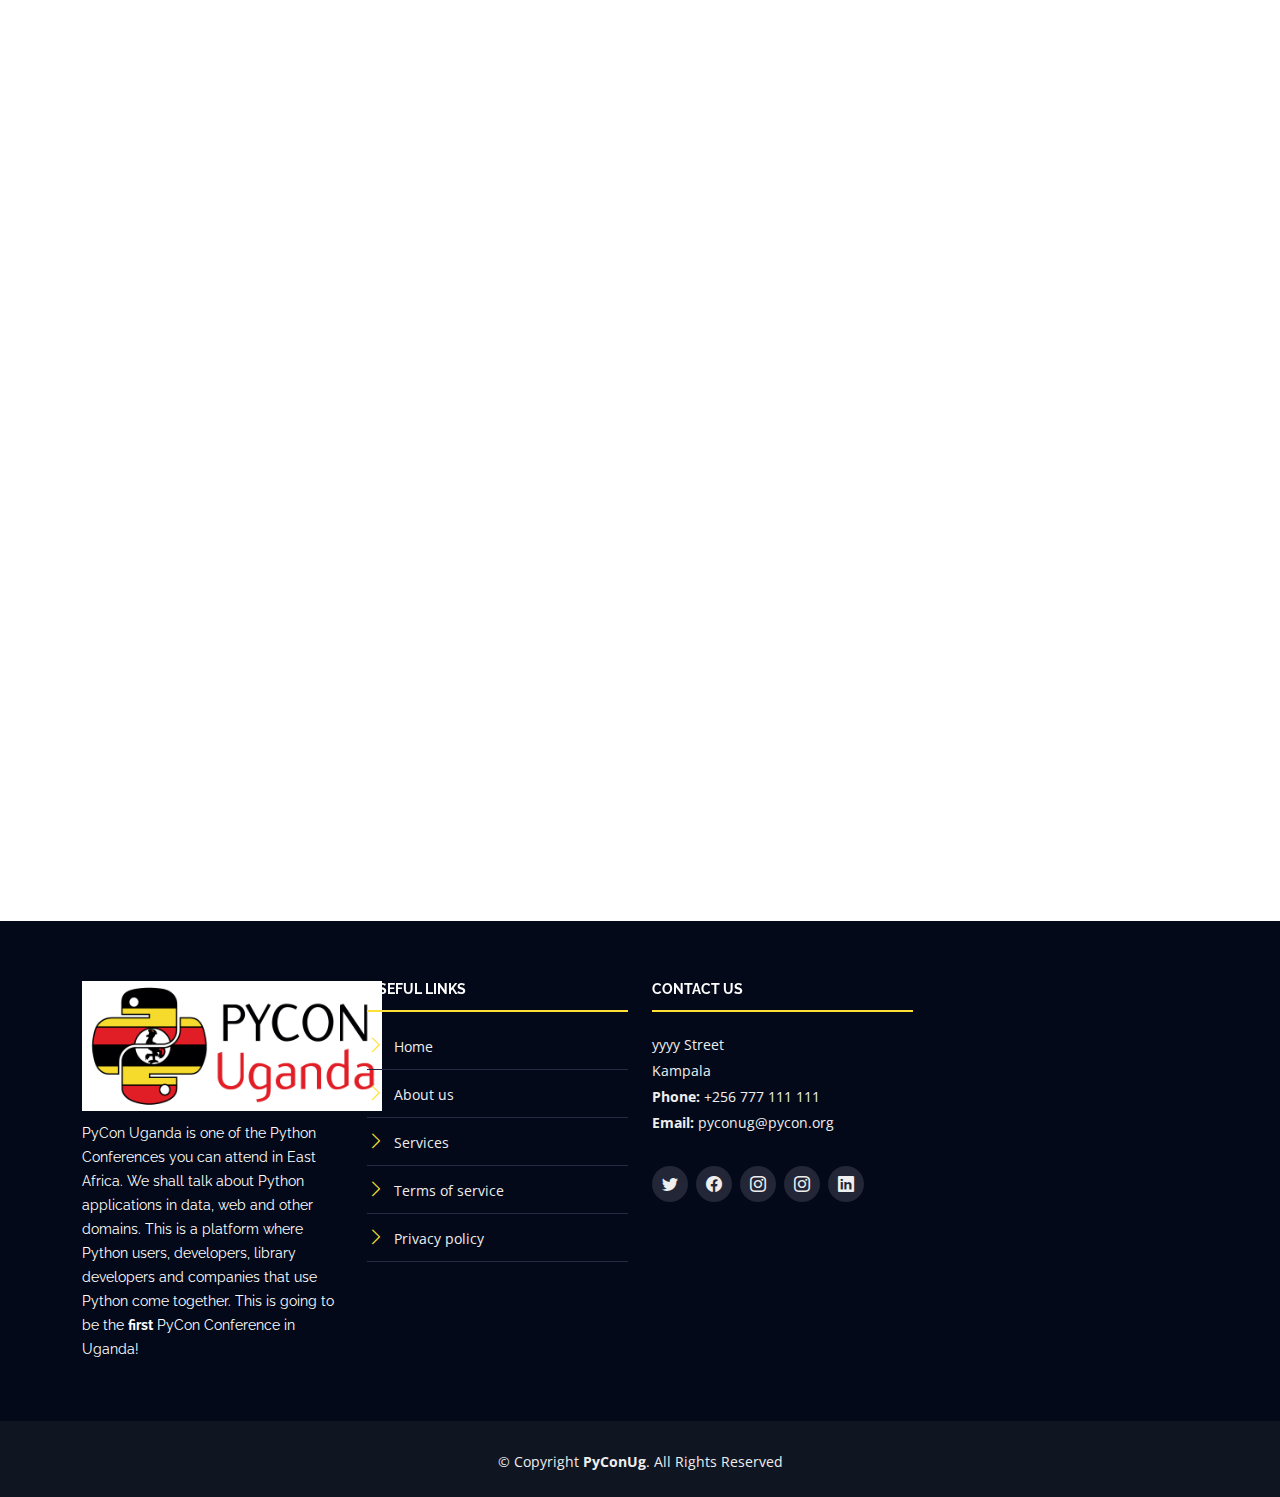
<file: code-of-conduct.html>
<!DOCTYPE html>
<html lang="en">

<head>
  <meta charset="utf-8">
  <meta content="width=device-width, initial-scale=1.0" name="viewport">

  <title>PyCon Ug</title>
  <meta content="" name="description">
  <meta content="" name="keywords">

  <!-- Favicons -->
  <link href="assets/img/favicon.gif" rel="icon">
  <link href="assets/img/apple-touch-icon.png" rel="apple-touch-icon">

  <!-- Google Fonts -->
  <link href="https://fonts.googleapis.com/css?family=Open+Sans:300,300i,400,400i,700,700i|Raleway:300,400,500,700,800" rel="stylesheet">

  <!-- Vendor CSS Files -->
  <link href="assets/vendor/aos/aos.css" rel="stylesheet">
  <link href="assets/vendor/bootstrap/css/bootstrap.min.css" rel="stylesheet">
  <link href="assets/vendor/bootstrap-icons/bootstrap-icons.css" rel="stylesheet">
  <link href="assets/vendor/glightbox/css/glightbox.min.css" rel="stylesheet">
  <link href="assets/vendor/swiper/swiper-bundle.min.css" rel="stylesheet">

  <!-- Template Main CSS File -->
  <link href="assets/css/style.css" rel="stylesheet">

</head>

<body>

  <!-- ======= Header ======= -->
  <header id="header" class="d-flex align-items-center ">
    <div class="container-fluid container-xxl d-flex align-items-center">

      <div id="logo" class="me-auto">
        <a href="index.html" class="scrollto"><img src="assets/img/logo.gif" alt="logo" title=""></a>
      </div>

      <nav id="navbar" class="navbar order-last order-lg-0">
        <ul>
          <li><a class="nav-link scrollto" href="/index.html">Home</a></li>
          <li><a class="nav-link scrollto active" href="#">Code of Conduct</a></li>
        </ul>
        <i class="bi bi-list mobile-nav-toggle"></i>
      </nav><!-- .navbar -->
      <a class="buy-tickets scrollto" href="https://qkt.io/pyconug">Buy Tickets</a>

    </div>
  </header><!-- End Header -->

  <!-- ======= Hero Section ======= -->
  <section id="hero">
    <div class="container" data-aos="zoom-in" data-aos-delay="100" style="color: white !important; padding-top: 100px;">
        <h1>Code of Conduct</h1>
        <div class="container" data-aos="fade-up" style="margin-top: 200px !important;">
          <p class="mb-4 pb-0" align="justify">PyCon Uganda is a community conference intended for networking and collaboration in the developer community.
              We value the participation of each member of the Python community and want all attendees to have an enjoyable and fulfilling experience. Accordingly, all attendees are expected to show respect and courtesy to other attendees throughout the conference and at all conference events.
              To make clear what is expected, all staff, attendees, speakers, exhibitors, organizers, and volunteers at any PyCon event are required to conform to the following Code of Conduct, as set forth by the Python Software Foundation. Organizers will enforce this code throughout the event.
          </p>
        </div>
    </div>
  </section>
  <main id="main">
    <div class="container" data-aos="fade-up" style="margin-top: 50px !important;">
        <h2>OUR COMMUNITY</h2>
        <p>Members of the Python community are open, considerate, and respectful. Behaviours that reinforce these values contribute to a positive environment, and include:</p>
        <ul>
            <li>Being open. Members of the community are open to collaboration, whether it’s on PEPs, patches, problems, or otherwise.</li>
            <li>Focusing on what is best for the community. We’re respectful of the processes set forth in the community, and we work within them.</li>
            <li>Acknowledging time and effort. We’re respectful of the volunteer efforts that permeate the Python community. We’re thoughtful when addressing the efforts of others, keeping in mind that oftentimes the labor was completed simply for the good of the community.</li>
            <li>Being respectful of differing viewpoints and experiences. We’re receptive to constructive comments and criticism, as the experiences and skill sets of other members contribute to the whole of our efforts.</li>
            <li>Showing empathy towards other community members. We’re attentive in our communications, whether in person or online, and we’re tactful when approaching differing views.</li>
            <li>Being considerate. Members of the community are considerate of their peers – other Python users.</li>
            <li>Being respectful. We’re respectful of others, their positions, their skills, their commitments, and their efforts.</li>
            <li>Gracefully accepting constructive criticism. When we disagree, we are courteous in raising our issues.</li>
            <li>Use welcoming and inclusive language. We’re accepting of all who wish to take part in our activities, fostering an environment where anyone can participate and everyone can make a difference.</li>
        </ul>
        
        <br><br>
        <h2>OUR STANDARDS</h2>
        <p>Every member of our community has the right to have their identity respected. The Python community is dedicated to providing a positive experience for everyone, regardless of age, gender identity and expression, sexual orientation, disability, physical appearance, body size, ethnicity, nationality, race, religion (or lack thereof), education, or socioeconomic status.</p>
        
        <br><br>
        <h2>INAPPROPRIATE BEHAVIOUR</h2>
        <p>Examples of unacceptable behavior by participants include:</p>
        <ul>
            <li>Harassment of any participants in any form</li>
            <li>Deliberate intimidation, stalking or following</li>
            <li>Logging or taking screenshots of online activity for harassment purposes</li>
            <li>Publishing other's private information, such as a physical or electronic address, without explicit permission</li>
            <li>Violent threats or language directed against another person</li>
            <li>Incitement of violence or harassment towards any individual, including encouraging a person to commit suicide or to engage in self-harm</li>
            <li>Creating additional online accounts in order to harass another person or circumvent a ban</li>
            <li>Sexual language and imagery in online communities or in any conference venue, including talks</li>
            <li>Insults, put-downs, or jokes that are based upon stereotypes, that are exclusionary, or that hold others up for ridicule</li>
            <li>Excessive swearing</li>
            <li>Unwelcome sexual attention or advances</li>
            <li>Unwelcome physical contact, including simulated physical contact (eg, textual descriptions like “hug” or “backrub”) without consent or after a request to stop</li>
            <li>Pattern of inappropriate social contact, such as requesting/assuming inappropriate levels of intimacy with others</li>
            <li>Sustained disruption of online community discussions, in-person presentations, or other in-person events</li>
            <li>Continued one-on-one communication after requests to cease</li>
            <li>Other conduct that is inappropriate for a professional audience including people of many different backgrounds</li>
            <li>Community members asked to stop any inappropriate behavior are expected to comply immediately.</li>
        </ul>

        <br><br>
        <h2>WEAPONS POLICY</h2>
        <p>No weapons are allowed at PyCon or Python Software Foundation events. Weapons include but are not limited to explosives (including fireworks), guns, and large knives such as those used for hunting or display, as well as any other item used for the purpose of causing injury or harm to others. Anyone seen in possession of one of these items will be asked to leave immediately, and will only be allowed to return without the weapon.</p>
        <h2>CONSEQUENCES</h2>
        <P>If a participant engages in behavior that violates this code of conduct, the Python community Code of Conduct team may take any action they deem appropriate, including warning the offender or expulsion from the community and community events with no refund of event tickets. The full list of consequences for inappropriate behavior is listed in the Enforcement Procedures.</P>
        <p>Thank you for helping make this a welcoming, friendly community for everyone.</p>

        <br><br>
        <h2>SCOPE PSF/PYCON EVENTS</h2>
        <p>This Code of Conduct applies to the following people at PyCon Uganda:</p>
        <ul>
            <li>Staff, Speakers, Panelists, Tutorial or workshop leaders, Poster presenters, People invited to meetings or summits, Exhibitors, Organizers, Volunteers & All attendees</li>
        </ul>
        <p>The Code of Conduct applies in official venue event spaces, including:</p>
        <ul>
            <li>Exhibit hall or vendor tabling area, Panel and presentation rooms, Hackathon or sprint rooms, Tutorial or workshop rooms, Poster session rooms, Summit or meeting rooms, Staff areas, Con suite, Meal areas, Party suites, Walkways, hallways, elevators and stairs that connect any of the above spaces</li>
        </ul>
        <p>The Code of Conduct applies to interactions with official event accounts on social media spaces and phone applications, including:</p>
        <ul>
            <li>comments made on official conference phone apps, comments made on event video hosting services, comments made on the official event hashtag or panel hashtags & Event organizers will enforce this code throughout the event.</li>
        </ul>

        <br><br>
        <h2>PSF/PYCON ONLINE SPACES</h2>
        <p>This Code of Conduct applies to the following online spaces; All PyCon mailing lists hosted on domain, The PyCon Uganda registration and room sharing site, Any other online space administered by PyCon Uganda or the Python Software Foundation. </p>
        <p>This Code of Conduct applies to the following people in official PyCon Uganda or Python Software Foundation online spaces; Admins of the online space, Maintainers, Reviewers, Contributors and All community members</p>

        <br><br>
        <h2>CONTACT INFORMATION</h2>
        <p>If you believe that someone is violating the code of conduct, or have any other concerns, ease contact a member of the event staff immediately. In case of a conflict of interest, you can individually contact:</p>
        <ul>
            <li>Lubega Mark, Chairperson - 0701 599 722</li>
            <li>Bukirwa halimah, Chairperson - 0789 189 583</li>
        </ul>
        <p>Conference staff will be happy to help participants contact hotel/venue security or local law enforcement, provide escorts, or otherwise assist any attendee to feel safe for the duration of the conference. We value your attendance.</p>
        <p>LICENSE This Code of Conduct is licensed under the Creative Commons Attribution-ShareAlike 3.0 Unported License.</p>
        <p>ATTRIBUTIONS This Code of Conduct was forked from the example policy from the Geek Feminism wiki, created by the Ada Initiative and other volunteers, which is under a Creative Commons Zero license</p>
        <br><p>Language was incorporated from the following Codes of Conduct:</p>
        <ul>
            <li>Affect Conf Code of Conduct, licensed under a Creative Commons Attribution-ShareAlike 3.0 Unported License.</li>
            <li>Citizen Code of Conduct, licensed under a Creative Commons Attribution-ShareAlike 3.0 Unported License.</li>
            <li>Contributor Covenant version 1.4, licensed Creative Commons Attribution 4.0 License.</li>
            <li>Django Project Code of Conduct, licensed under a Creative Commons Attribution 3.0 Unported License.</li>
            <li>LGBTQ in Tech Slack Code of Conduct, licensed under a Creative Commons Zero License.</li>
            <li>PyCon 2018 Code of Conduct, licensed under a Creative Commons Attribution 3.0 Unported License.</li>
            <li>Rust Code of Conduct</li>
        </ul>
    </div>
  </main><!-- End #main -->

  <!-- ======= Footer ======= -->
  <footer id="footer">
    <div class="footer-top">
      <div class="container">
        <div class="row">

          <div class="col-lg-3 col-md-6 footer-info">
            <img src="assets/img/logo.gif" alt="logo" style="width: 300px; height: 130px;">
            <p>PyCon Uganda is one of the Python Conferences you can attend in East Africa. We shall talk about Python applications in data, web and other domains. This is a platform where Python users, developers, library developers and companies that use Python come together.
              This is going to be the <b>first</b> PyCon Conference in Uganda!</p>
          </div>

          <div class="col-lg-3 col-md-6 footer-links">
            <h4>Useful Links</h4>
            <ul>
              <li><i class="bi bi-chevron-right"></i> <a href="/index.html">Home</a></li>
              <li><i class="bi bi-chevron-right"></i> <a href="#">About us</a></li>
              <li><i class="bi bi-chevron-right"></i> <a href="#">Services</a></li>
              <li><i class="bi bi-chevron-right"></i> <a href="#">Terms of service</a></li>
              <li><i class="bi bi-chevron-right"></i> <a href="/privacy-policy.html">Privacy policy</a></li>
            </ul>
          </div>

          

          <div class="col-lg-3 col-md-6 footer-contact">
            <h4>Contact Us</h4>
            <p>
              yyyy Street <br>
              Kampala <br>
              <strong>Phone:</strong> +256 777 111 111<br>
              <strong>Email:</strong> pyconug@pycon.org<br>
            </p>

            <div class="social-links">
              <a href="https://twitter.com/pyconuganda" class="twitter"><i class="bi bi-twitter"></i></a>
              <a href="#" class="facebook"><i class="bi bi-facebook"></i></a>
              <a href="#" class="instagram"><i class="bi bi-instagram"></i></a>
              <a href="#" class="google-plus"><i class="bi bi-instagram"></i></a>
              <a href="https://www.linkedin.com/company/pyconuganda" class="linkedin"><i class="bi bi-linkedin"></i></a>
            </div>

          </div>

        </div>
      </div>
    </div>

    <div class="container">
      <div class="copyright">
        &copy; Copyright <strong>PyConUg</strong>. All Rights Reserved
      </div>
    </div>
  </footer><!-- End  Footer -->

  <a href="#" class="back-to-top d-flex align-items-center justify-content-center"><i class="bi bi-arrow-up-short"></i></a>

  <!-- Vendor JS Files -->
  <script src="assets/vendor/aos/aos.js"></script>
  <script src="assets/vendor/bootstrap/js/bootstrap.bundle.min.js"></script>
  <script src="assets/vendor/glightbox/js/glightbox.min.js"></script>
  <script src="assets/vendor/swiper/swiper-bundle.min.js"></script>
  <script src="assets/vendor/php-email-form/validate.js"></script>

  <!-- Template Main JS File -->
  <script src="assets/js/main.js"></script>

</body>

</html>
</file>
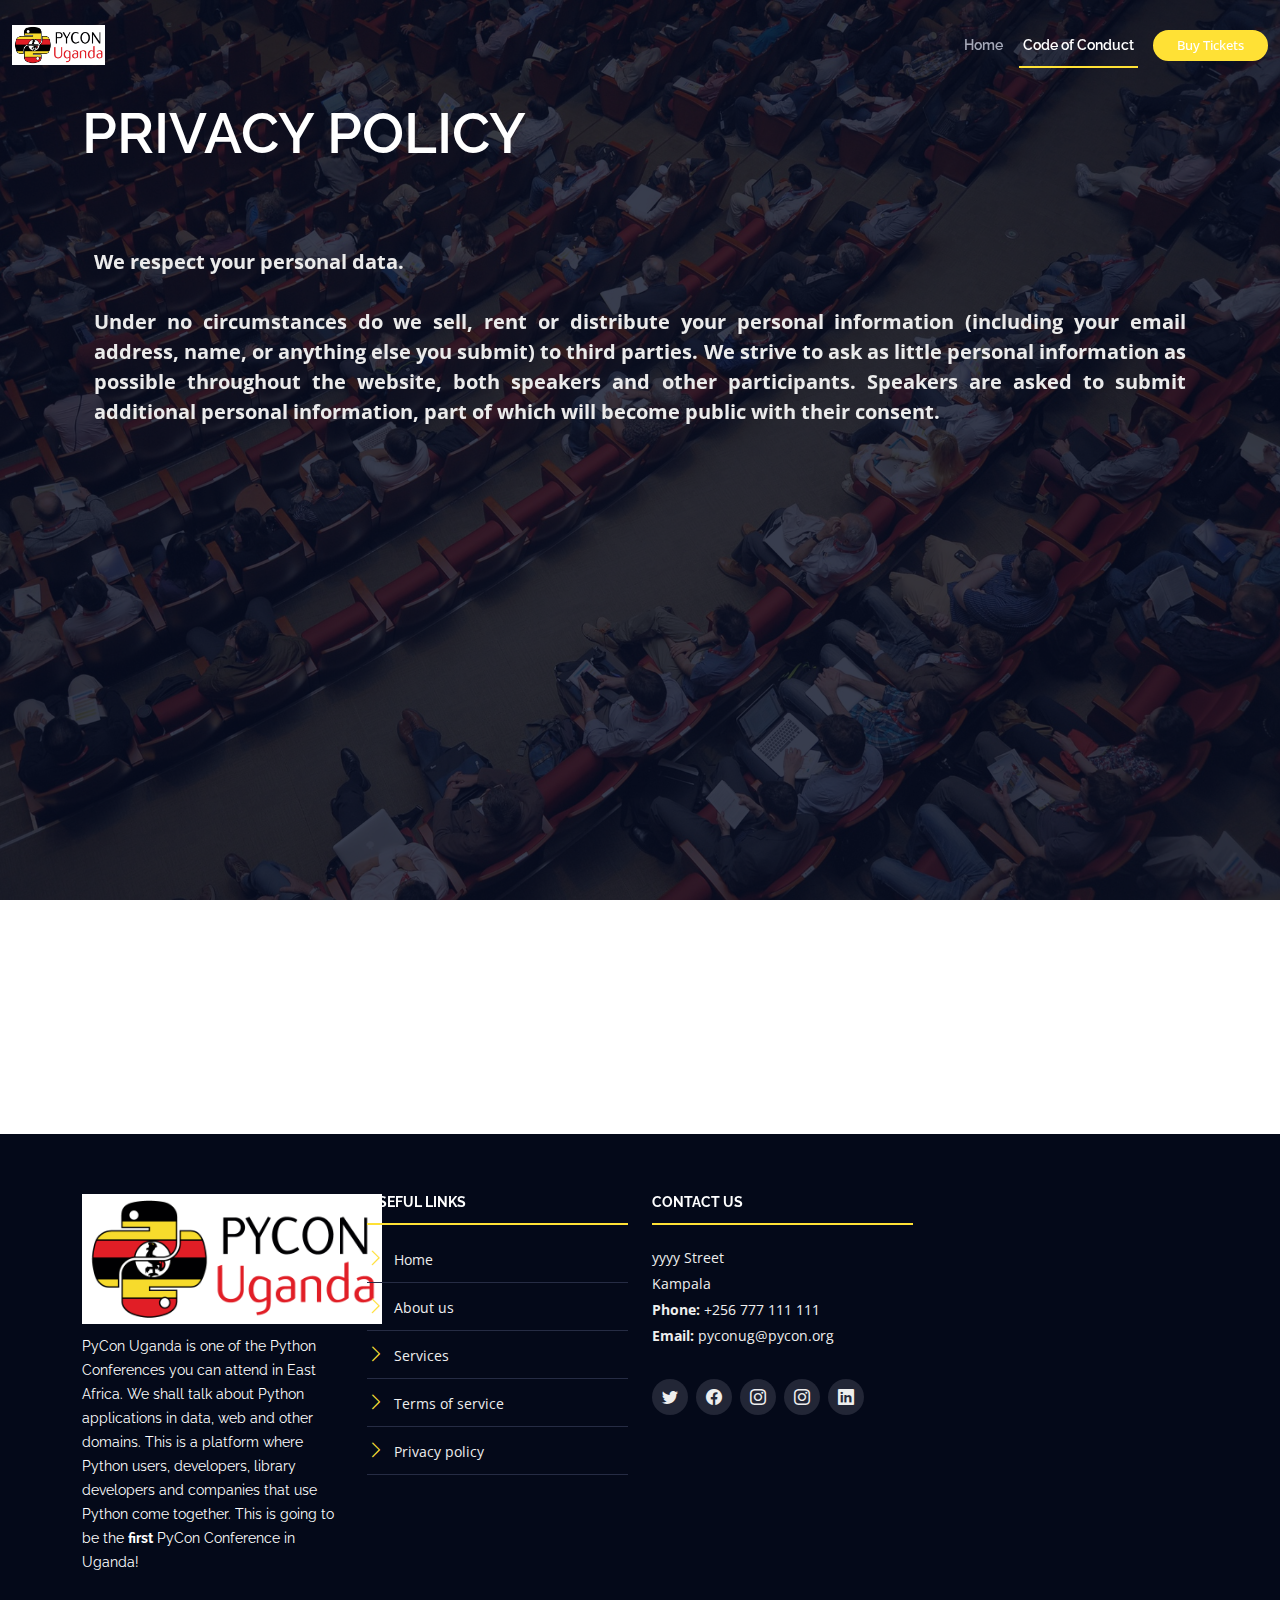
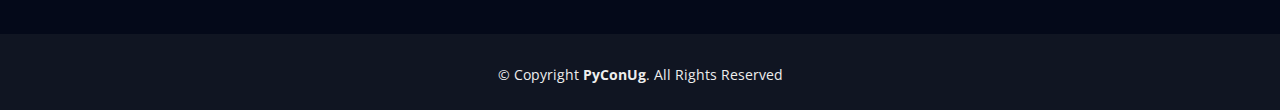
<file: privacy-policy.html>
<!DOCTYPE html>
<html lang="en">

<head>
  <meta charset="utf-8">
  <meta content="width=device-width, initial-scale=1.0" name="viewport">

  <title>PyCon Ug - Privacy Policy</title>
  <meta content="" name="description">
  <meta content="" name="keywords">

  <!-- Favicons -->
  <link href="assets/img/favicon.gif" rel="icon">
  <link href="assets/img/apple-touch-icon.png" rel="apple-touch-icon">

  <!-- Google Fonts -->
  <link href="https://fonts.googleapis.com/css?family=Open+Sans:300,300i,400,400i,700,700i|Raleway:300,400,500,700,800" rel="stylesheet">

  <!-- Vendor CSS Files -->
  <link href="assets/vendor/aos/aos.css" rel="stylesheet">
  <link href="assets/vendor/bootstrap/css/bootstrap.min.css" rel="stylesheet">
  <link href="assets/vendor/bootstrap-icons/bootstrap-icons.css" rel="stylesheet">
  <link href="assets/vendor/glightbox/css/glightbox.min.css" rel="stylesheet">
  <link href="assets/vendor/swiper/swiper-bundle.min.css" rel="stylesheet">

  <!-- Template Main CSS File -->
  <link href="assets/css/style.css" rel="stylesheet">

</head>

<body>

  <!-- ======= Header ======= -->
  <header id="header" class="d-flex align-items-center ">
    <div class="container-fluid container-xxl d-flex align-items-center">

      <div id="logo" class="me-auto">
        <a href="index.html" class="scrollto"><img src="assets/img/logo.gif" alt="logo" title=""></a>
      </div>

      <nav id="navbar" class="navbar order-last order-lg-0">
        <ul>
          <li><a class="nav-link scrollto" href="index.html">Home</a></li>
          <li><a class="nav-link scrollto active" href="code-of-conduct.html">Code of Conduct</a></li>
        </ul>
        <i class="bi bi-list mobile-nav-toggle"></i>
      </nav><!-- .navbar -->
      <a class="buy-tickets scrollto" href="https://qkt.io/pyconug">Buy Tickets</a>

    </div>
  </header><!-- End Header -->

  <!-- ======= Hero Section ======= -->
  <section id="hero">
    <div class="container" data-aos="zoom-in" data-aos-delay="100" style="color: white !important; padding-top: 100px;">
        <h1>Privacy Policy</h1>
        <div class="container" data-aos="fade-up" style="margin-top: 80px !important;">
          <p class="mb-4 pb-0" align="justify">We respect your personal data.<br><br>
            Under no circumstances do we sell, rent or distribute your personal information (including your email address, name, or anything else you submit) to third parties. We strive to ask as little personal information as possible throughout the website, both speakers and other participants. Speakers are asked to submit additional personal information, part of which will become public with their consent.
          </p>
        </div>
    </div>
  </section>
  <main id="main">
    <div class="container" data-aos="fade-up" style="margin-top: 50px !important;">
        <h2>SPAM-Free Warranty</h2>
        <p>We will not share your email to other entities. We respect your choices. If you subscribe to our newsletter or mailing-list, your email address will be used only to deliver list messages,and will not otherwise be used or shared. You can unsubscribe at any time by following the link at the bottom of each email.<br>If you opt-in to receive job offerings from our sponsors that are looking for hires, no personal information will be shared with those sponsors.</p>
    </div>
  </main><!-- End #main -->

  <!-- ======= Footer ======= -->
  <footer id="footer">
    <div class="footer-top">
      <div class="container">
        <div class="row">

          <div class="col-lg-3 col-md-6 footer-info">
            <img src="assets/img/logo.gif" alt="logo" style="width: 300px; height: 130px;">
            <p>PyCon Uganda is one of the Python Conferences you can attend in East Africa. We shall talk about Python applications in data, web and other domains. This is a platform where Python users, developers, library developers and companies that use Python come together.
              This is going to be the <b>first</b> PyCon Conference in Uganda!</p>
          </div>

          <div class="col-lg-3 col-md-6 footer-links">
            <h4>Useful Links</h4>
            <ul>
              <li><i class="bi bi-chevron-right"></i> <a href="index.html">Home</a></li>
              <li><i class="bi bi-chevron-right"></i> <a href="#">About us</a></li>
              <li><i class="bi bi-chevron-right"></i> <a href="#">Services</a></li>
              <li><i class="bi bi-chevron-right"></i> <a href="#">Terms of service</a></li>
              <li><i class="bi bi-chevron-right"></i> <a href="#">Privacy policy</a></li>
            </ul>
          </div>

          

          <div class="col-lg-3 col-md-6 footer-contact">
            <h4>Contact Us</h4>
            <p>
              yyyy Street <br>
              Kampala <br>
              <strong>Phone:</strong> +256 777 111 111<br>
              <strong>Email:</strong> pyconug@pycon.org<br>
            </p>

            <div class="social-links">
              <a href="https://twitter.com/pyconuganda" class="twitter"><i class="bi bi-twitter"></i></a>
              <a href="#" class="facebook"><i class="bi bi-facebook"></i></a>
              <a href="#" class="instagram"><i class="bi bi-instagram"></i></a>
              <a href="#" class="google-plus"><i class="bi bi-instagram"></i></a>
              <a href="https://www.linkedin.com/company/pyconuganda" class="linkedin"><i class="bi bi-linkedin"></i></a>
            </div>

          </div>

        </div>
      </div>
    </div>

    <div class="container">
      <div class="copyright">
        &copy; Copyright <strong>PyConUg</strong>. All Rights Reserved
      </div>
    </div>
  </footer><!-- End  Footer -->

  <a href="#" class="back-to-top d-flex align-items-center justify-content-center"><i class="bi bi-arrow-up-short"></i></a>

  <!-- Vendor JS Files -->
  <script src="assets/vendor/aos/aos.js"></script>
  <script src="assets/vendor/bootstrap/js/bootstrap.bundle.min.js"></script>
  <script src="assets/vendor/glightbox/js/glightbox.min.js"></script>
  <script src="assets/vendor/swiper/swiper-bundle.min.js"></script>
  <script src="assets/vendor/php-email-form/validate.js"></script>

  <!-- Template Main JS File -->
  <script src="assets/js/main.js"></script>

</body>

</html>
</file>
<file: assets/css/style.css>
/**
* Template Name: TheEvent - v4.10.0
* Template URL: https://bootstrapmade.com/theevent-conference-event-bootstrap-template/
* Author: BootstrapMade.com
* License: https://bootstrapmade.com/license/
*/

/*--------------------------------------------------------------
# General
--------------------------------------------------------------*/
body {
  background: #fff;
  color: #2f3138;
  font-family: "Open Sans", sans-serif;
}

a {
  color: #ffe135;
  text-decoration: none;
  transition: 0.5s;
}

a:hover,
a:active,
a:focus {
  color: #ffe135;
  outline: none;
  text-decoration: none;
}

p {
  padding: 0;
  margin: 0 0 30px 0;
}

h1,
h2,
h3,
h4,
h5,
h6 {
  font-family: "Raleway", sans-serif;
  font-weight: 400;
  margin: 0 0 20px 0;
  padding: 0;
  color: #0e1b4d;
}

.main-page {
  margin-top: 70px;
}

/* Prelaoder */
#preloader {
  position: fixed;
  left: 0;
  top: 0;
  z-index: 999;
  width: 100%;
  height: 100%;
  overflow: visible;
  background: #fff url("../img/preloader.svg") no-repeat center center;
}

/*--------------------------------------------------------------
# Back to top button
--------------------------------------------------------------*/
.back-to-top {
  position: fixed;
  visibility: hidden;
  opacity: 0;
  right: 15px;
  bottom: 15px;
  z-index: 996;
  background: #ffe135;
  width: 40px;
  height: 40px;
  border-radius: 50px;
  transition: all 0.4s;
}

.back-to-top i {
  font-size: 28px;
  color: #fff;
  line-height: 0;
}

.back-to-top:hover {
  background: #ffe135;
  color: #fff;
}

.back-to-top.active {
  visibility: visible;
  opacity: 1;
}

/* Sections Header
--------------------------------*/
.section-header {
  margin-bottom: 60px;
  position: relative;
  padding-bottom: 20px;
}

.section-header::before {
  content: "";
  position: absolute;
  display: block;
  width: 60px;
  height: 5px;
  background: #ffe135;
  bottom: 0;
  left: calc(50% - 25px);
}

.section-header h2 {
  font-size: 36px;
  text-transform: uppercase;
  text-align: center;
  font-weight: 700;
  margin-bottom: 10px;
}

.section-header p {
  text-align: center;
  padding: 0;
  margin: 0;
  font-size: 18px;
  font-weight: 500;
  color: #9195a2;
}

.section-with-bg {
  background-color: #f6f7fd;
}

/*--------------------------------------------------------------
# Header
--------------------------------------------------------------*/
#header {
  height: 90px;
  position: fixed;
  left: 0;
  top: 0;
  right: 0;
  transition: all 0.5s;
  z-index: 997;
}

#header.header-scrolled,
#header.header-inner {
  background: rgba(6, 12, 34, 0.98);
  height: 70px;
}

#header #logo h1 {
  font-size: 36px;
  margin: 0;
  font-family: "Raleway", sans-serif;
  font-weight: 700;
  letter-spacing: 3px;
  text-transform: uppercase;
}

#header #logo h1 span {
  color: #ffe135;
}

#header #logo h1 a,
#header #logo h1 a:hover {
  color: #fff;
}

#header #logo img {
  padding: 0;
  margin: 0;
  max-height: 40px;
}

@media (max-width: 992px) {
  #header #logo img {
    max-height: 30px;
  }
}

/*--------------------------------------------------------------
# Buy Tickets
--------------------------------------------------------------*/
.buy-tickets {
  color: #fff;
  background: #ffe135;
  padding: 7px 22px;
  margin: 0 0 0 15px;
  border-radius: 50px;
  border: 2px solid #ffe135;
  transition: all ease-in-out 0.3s;
  font-weight: 500;
  line-height: 1;
  font-size: 13px;
  white-space: nowrap;
}

.buy-tickets:hover {
  background: none;
  color: #fff;
}

.buy-tickets:focus {
  color: #fff;
}

@media (max-width: 992px) {
  .buy-tickets {
    margin: 0 15px 0 0;
  }
}

/*--------------------------------------------------------------
# Navigation Menu
--------------------------------------------------------------*/
/**
* Desktop Navigation 
*/
.navbar {
  padding: 0;
}

.navbar ul {
  margin: 0;
  padding: 0;
  display: flex;
  list-style: none;
  align-items: center;
}

.navbar li {
  position: relative;
}

.navbar>ul>li {
  white-space: nowrap;
  padding: 10px 0 10px 12px;
}

.navbar a,
.navbar a:focus {
  display: flex;
  align-items: center;
  justify-content: space-between;
  color: rgba(202, 206, 221, 0.8);
  font-family: "Raleway", sans-serif;
  font-weight: 600;
  font-size: 14px;
  white-space: nowrap;
  transition: 0.3s;
  position: relative;
  padding: 6px 4px;
}

.navbar a i,
.navbar a:focus i {
  font-size: 12px;
  line-height: 0;
  margin-left: 5px;
}

.navbar>ul>li>a:before {
  content: "";
  position: absolute;
  width: 0;
  height: 2px;
  bottom: -6px;
  left: 0;
  background-color: #ffe135;
  visibility: hidden;
  transition: all 0.3s ease-in-out 0s;
}

.navbar a:hover:before,
.navbar li:hover>a:before,
.navbar .active:before {
  visibility: visible;
  width: 100%;
}

.navbar a:hover,
.navbar .active,
.navbar .active:focus,
.navbar li:hover>a {
  color: #fff;
}

.navbar .dropdown ul {
  display: block;
  position: absolute;
  left: 12px;
  top: calc(100% + 30px);
  margin: 0;
  padding: 10px 0;
  z-index: 99;
  opacity: 0;
  visibility: hidden;
  background: #fff;
  box-shadow: 0px 0px 30px rgba(127, 137, 161, 0.25);
  transition: 0.3s;
}

.navbar .dropdown ul li {
  min-width: 200px;
}

.navbar .dropdown ul a {
  padding: 10px 20px;
  font-size: 14px;
  text-transform: none;
  color: #060c22;
}

.navbar .dropdown ul a i {
  font-size: 12px;
}

.navbar .dropdown ul a:hover,
.navbar .dropdown ul .active:hover,
.navbar .dropdown ul li:hover>a {
  color: #ffe135;
}

.navbar .dropdown:hover>ul {
  opacity: 1;
  top: 100%;
  visibility: visible;
}

.navbar .dropdown .dropdown ul {
  top: 0;
  left: calc(100% - 30px);
  visibility: hidden;
}

.navbar .dropdown .dropdown:hover>ul {
  opacity: 1;
  top: 0;
  left: 100%;
  visibility: visible;
}

@media (max-width: 1366px) {
  .navbar .dropdown .dropdown ul {
    left: -90%;
  }

  .navbar .dropdown .dropdown:hover>ul {
    left: -100%;
  }
}

/**
* Mobile Navigation 
*/
.mobile-nav-toggle {
  color: #fff;
  font-size: 28px;
  cursor: pointer;
  display: none;
  line-height: 0;
  transition: 0.5s;
}

@media (max-width: 991px) {
  .mobile-nav-toggle {
    display: block;
  }

  .navbar ul {
    display: none;
  }
}

.navbar-mobile {
  position: fixed;
  overflow: hidden;
  top: 0;
  right: 0;
  left: 0;
  bottom: 0;
  background: rgba(0, 0, 0, 0.9);
  transition: 0.3s;
  z-index: 999;
}

.navbar-mobile .mobile-nav-toggle {
  position: absolute;
  top: 15px;
  right: 15px;
}

.navbar-mobile ul {
  display: block;
  position: absolute;
  top: 55px;
  right: 15px;
  bottom: 15px;
  left: 15px;
  padding: 10px 0;
  background-color: #fff;
  overflow-y: auto;
  transition: 0.3s;
}

.navbar-mobile>ul>li {
  padding: 0;
}

.navbar-mobile a:hover:before,
.navbar-mobile li:hover>a:before,
.navbar-mobile .active:before {
  visibility: hidden;
}

.navbar-mobile a,
.navbar-mobile a:focus {
  padding: 10px 20px;
  font-size: 15px;
  color: #060c22;
}

.navbar-mobile a:hover,
.navbar-mobile .active,
.navbar-mobile li:hover>a {
  color: #ffe135;
}

.navbar-mobile .getstarted,
.navbar-mobile .getstarted:focus {
  margin: 15px;
}

.navbar-mobile .dropdown ul {
  position: static;
  display: none;
  margin: 10px 20px;
  padding: 10px 0;
  z-index: 99;
  opacity: 1;
  visibility: visible;
  background: #fff;
  box-shadow: 0px 0px 30px rgba(127, 137, 161, 0.25);
}

.navbar-mobile .dropdown ul li {
  min-width: 200px;
}

.navbar-mobile .dropdown ul a {
  padding: 10px 20px;
}

.navbar-mobile .dropdown ul a i {
  font-size: 12px;
}

.navbar-mobile .dropdown ul a:hover,
.navbar-mobile .dropdown ul .active:hover,
.navbar-mobile .dropdown ul li:hover>a {
  color: #ffe135;
}

.navbar-mobile .dropdown>.dropdown-active {
  display: block;
}

/*--------------------------------------------------------------
# Hero Section
--------------------------------------------------------------*/
#hero {
  width: 100%;
  height: 100vh;
  background: url(../img/hero-bg.jpg) top center;
  background-size: cover;
  overflow: hidden;
  position: relative;
}

@media (min-width: 1024px) {
  #hero {
    background-attachment: fixed;
  }
}

#hero:before {
  content: "";
  background: rgba(6, 12, 34, 0.8);
  position: absolute;
  bottom: 0;
  top: 0;
  left: 0;
  right: 0;
}

#hero .hero-container {
  position: absolute;
  bottom: 0;
  left: 0;
  top: 90px;
  right: 0;
  display: flex;
  justify-content: center;
  align-items: center;
  flex-direction: column;
  text-align: center;
  padding: 0 15px;
}

@media (max-width: 991px) {
  #hero .hero-container {
    top: 70px;
  }
}

#hero h1 {
  color: #fff;
  font-family: "Raleway", sans-serif;
  font-size: 56px;
  font-weight: 600;
  text-transform: uppercase;
}

#hero h1 span {
  color: #ffe135;
}

@media (max-width: 991px) {
  #hero h1 {
    font-size: 34px;
  }
}

#hero p {
  color: #ebebeb;
  font-weight: 700;
  font-size: 20px;
}

@media (max-width: 991px) {
  #hero p {
    font-size: 16px;
  }
}

#hero .play-btn {
  width: 94px;
  height: 94px;
  background: radial-gradient(#ffe135 50%, rgba(101, 111, 150, 0.15) 52%);
  border-radius: 50%;
  display: block;
  position: relative;
  overflow: hidden;
}

#hero .play-btn::after {
  content: "";
  position: absolute;
  left: 50%;
  top: 50%;
  transform: translateX(-40%) translateY(-50%);
  width: 0;
  height: 0;
  border-top: 10px solid transparent;
  border-bottom: 10px solid transparent;
  border-left: 15px solid #fff;
  z-index: 100;
  transition: all 400ms cubic-bezier(0.55, 0.055, 0.675, 0.19);
}

#hero .play-btn:before {
  content: "";
  position: absolute;
  width: 120px;
  height: 120px;
  -webkit-animation-delay: 0s;
  animation-delay: 0s;
  -webkit-animation: pulsate-btn 2s;
  animation: pulsate-btn 2s;
  -webkit-animation-direction: forwards;
  animation-direction: forwards;
  -webkit-animation-iteration-count: infinite;
  animation-iteration-count: infinite;
  -webkit-animation-timing-function: steps;
  animation-timing-function: steps;
  opacity: 1;
  border-radius: 50%;
  border: 2px solid rgba(163, 163, 163, 0.4);
  top: -15%;
  left: -15%;
  background: rgba(198, 16, 0, 0);
}

#hero .play-btn:hover::after {
  border-left: 15px solid #ffe135;
  transform: scale(20);
}

#hero .play-btn:hover::before {
  content: "";
  position: absolute;
  left: 50%;
  top: 50%;
  transform: translateX(-40%) translateY(-50%);
  width: 0;
  height: 0;
  border: none;
  border-top: 10px solid transparent;
  border-bottom: 10px solid transparent;
  border-left: 15px solid #fff;
  z-index: 200;
  -webkit-animation: none;
  animation: none;
  border-radius: 0;
}

#hero .about-btn {
  font-family: "Raleway", sans-serif;
  font-weight: 500;
  font-size: 14px;
  letter-spacing: 1px;
  display: inline-block;
  padding: 12px 32px;
  border-radius: 50px;
  transition: 0.5s;
  line-height: 1;
  margin: 10px;
  color: #fff;
  -webkit-animation-delay: 0.8s;
  animation-delay: 0.8s;
  border: 2px solid #ffe135;
}

#hero .about-btn:hover {
  background: #ffe135;
  color: #fff;
}

@-webkit-keyframes pulsate-btn {
  0% {
    transform: scale(0.6, 0.6);
    opacity: 1;
  }

  100% {
    transform: scale(1, 1);
    opacity: 0;
  }
}

@keyframes pulsate-btn {
  0% {
    transform: scale(0.6, 0.6);
    opacity: 1;
  }

  100% {
    transform: scale(1, 1);
    opacity: 0;
  }
}

/*--------------------------------------------------------------
# About Section
--------------------------------------------------------------*/
#about {
  background: url("../img/about-bg.jpg");
  background-size: cover;
  overflow: hidden;
  position: relative;
  color: #fff;
  padding: 60px 0 40px 0;
}

@media (min-width: 1024px) {
  #about {
    background-attachment: fixed;
  }
}

#about:before {
  content: "";
  background: rgba(13, 20, 41, 0.8);
  position: absolute;
  bottom: 0;
  top: 0;
  left: 0;
  right: 0;
}

#about h2 {
  font-size: 36px;
  font-weight: bold;
  margin-bottom: 10px;
  color: #fff;
}

#about h3 {
  font-size: 18px;
  font-weight: bold;
  text-transform: uppercase;
  margin-bottom: 10px;
  color: #fff;
}

#about p {
  font-size: 14px;
  margin-bottom: 20px;
  color: #fff;
}

/*--------------------------------------------------------------
# Speakers Section
--------------------------------------------------------------*/
#speakers {
  padding: 60px 0 30px 0;
}

#speakers .speaker {
  position: relative;
  overflow: hidden;
  margin-bottom: 30px;
}

#speakers .speaker .details {
  background: rgba(6, 12, 34, 0.76);
  position: absolute;
  left: 0;
  bottom: -40px;
  right: 0;
  text-align: center;
  padding-top: 10px;
  transition: all 300ms cubic-bezier(0.645, 0.045, 0.355, 1);
}

#speakers .speaker .details h3 {
  color: #fff;
  font-size: 22px;
  font-weight: 600;
  margin-bottom: 5px;
}

#speakers .speaker .details p {
  color: #fff;
  font-size: 15px;
  margin-bottom: 10px;
  font-style: italic;
}

#speakers .speaker .details .social {
  height: 40px;
}

#speakers .speaker .details .social i {
  line-height: 0;
  margin: 0 2px;
}

#speakers .speaker .details a {
  color: #fff;
}

#speakers .speaker .details a:hover {
  color: #ffe135;
}

#speakers .speaker:hover .details {
  bottom: 0;
}

#speakers-details {
  padding: 60px 0;
}

#speakers-details .details h2 {
  color: #112363;
  font-size: 28px;
  font-weight: 700;
  margin-bottom: 10px;
}

#speakers-details .details .social {
  margin-bottom: 15px;
}

#speakers-details .details .social a {
  background: #e9edfb;
  color: #112363;
  line-height: 1;
  display: inline-block;
  text-align: center;
  border-radius: 50%;
  width: 36px;
  height: 36px;
  display: inline-flex;
  align-items: center;
  justify-content: center;
}

#speakers-details .details .social a:hover {
  background: #ffe135;
  color: #fff;
}

#speakers-details .details .social a i {
  font-size: 16px;
  line-height: 0;
}

#speakers-details .details p {
  color: #112363;
  font-size: 15px;
  margin-bottom: 10px;
}

/*--------------------------------------------------------------
# Schedule Section
--------------------------------------------------------------*/
#schedule {
  padding: 60px 0 60px 0;
}

#schedule .nav-tabs {
  text-align: center;
  margin: auto;
  display: block;
  border-bottom: 0;
  margin-bottom: 30px;
}

#schedule .nav-tabs li {
  display: inline-block;
  margin-bottom: 0;
}

#schedule .nav-tabs a {
  border: none;
  border-radius: 50px;
  font-weight: 600;
  background-color: #0e1b4d;
  color: #fff;
  padding: 10px 100px;
}

@media (max-width: 991px) {
  #schedule .nav-tabs a {
    padding: 8px 60px;
  }
}

@media (max-width: 767px) {
  #schedule .nav-tabs a {
    padding: 8px 50px;
  }
}

@media (max-width: 480px) {
  #schedule .nav-tabs a {
    padding: 8px 30px;
  }
}

#schedule .nav-tabs a.active {
  background-color: #ffe135;
  color: #fff;
}

#schedule .sub-heading {
  text-align: center;
  font-size: 18px;
  font-style: italic;
  margin: 0 auto 30px auto;
}

@media (min-width: 991px) {
  #schedule .sub-heading {
    width: 75%;
  }
}

#schedule .tab-pane {
  transition: ease-in-out 0.2s;
}

#schedule .schedule-item {
  border-bottom: 1px solid #cad4f6;
  padding-top: 15px;
  padding-bottom: 15px;
  transition: background-color ease-in-out 0.3s;
}

#schedule .schedule-item:hover {
  background-color: #fff;
}

#schedule .schedule-item time {
  padding-bottom: 5px;
  display: inline-block;
}

#schedule .schedule-item .speaker {
  width: 60px;
  height: 60px;
  overflow: hidden;
  border-radius: 50%;
  float: left;
  margin: 0 10px 10px 0;
}

#schedule .schedule-item .speaker img {
  height: 100%;
  transform: translateX(-50%);
  margin-left: 50%;
  transition: all ease-in-out 0.3s;
}

#schedule .schedule-item h4 {
  font-size: 18px;
  font-weight: 600;
  margin-bottom: 5px;
}

#schedule .schedule-item h4 span {
  font-style: italic;
  color: #19328e;
  font-weight: normal;
  font-size: 16px;
}

#schedule .schedule-item p {
  font-style: italic;
  color: #152b79;
  margin-bottom: 0;
}

/*--------------------------------------------------------------
# Venue Section
--------------------------------------------------------------*/
#venue {
  padding: 60px 0;
}

#venue .container-fluid {
  margin-bottom: 3px;
}

#venue .venue-map iframe {
  width: 100%;
  height: 100%;
  min-height: 300px;
}

#venue .venue-info {
  background: url("../img/venue-info-bg.jpg") top center no-repeat;
  background-size: cover;
  position: relative;
  padding-top: 60px;
  padding-bottom: 60px;
}

#venue .venue-info:before {
  content: "";
  background: rgba(13, 20, 41, 0.8);
  position: absolute;
  bottom: 0;
  top: 0;
  left: 0;
  right: 0;
}

#venue .venue-info h3 {
  font-size: 36px;
  font-weight: 700;
  color: #fff;
}

@media (max-width: 574px) {
  #venue .venue-info h3 {
    font-size: 24px;
  }
}

#venue .venue-info p {
  color: #fff;
  margin-bottom: 0;
}

#venue .venue-gallery-container {
  padding-right: 12px;
}

#venue .venue-gallery {
  overflow: hidden;
  border-right: 3px solid #fff;
  border-bottom: 3px solid #fff;
}

#venue .venue-gallery img {
  transition: all ease-in-out 0.4s;
}

#venue .venue-gallery:hover img {
  transform: scale(1.1);
}

/*--------------------------------------------------------------
# Hotels Section
--------------------------------------------------------------*/
#hotels {
  padding: 60px 0;
}

#hotels .hotel {
  border: 1px solid #e0e5fa;
  background: #fff;
  margin-bottom: 30px;
}

#hotels .hotel:hover .hotel-img img {
  transform: scale(1.1);
}

#hotels .hotel-img {
  overflow: hidden;
  margin-bottom: 15px;
}

#hotels .hotel-img img {
  transition: 0.3s ease-in-out;
}

#hotels h3 {
  font-weight: 600;
  font-size: 20px;
  margin-bottom: 5px;
  padding: 0 20px;
}

#hotels a {
  color: #152b79;
}

#hotels a:hover {
  color: #ffe135;
}

#hotels .stars {
  padding: 0 20px;
  margin-bottom: 5px;
}

#hotels .stars i {
  color: rgb(255, 195, 29);
}

#hotels p {
  padding: 0 20px;
  margin-bottom: 20px;
  color: #060c22;
  font-style: italic;
  font-size: 15px;
}

/*--------------------------------------------------------------
# Gallery Section
--------------------------------------------------------------*/
#gallery {
  padding: 60px;
  overflow: hidden;
}

#gallery .swiper-pagination {
  margin-top: 20px;
  position: relative;
}

#gallery .swiper-pagination .swiper-pagination-bullet {
  width: 12px;
  height: 12px;
  background-color: #fff;
  opacity: 1;
  border: 1px solid #ffe135;
}

#gallery .swiper-pagination .swiper-pagination-bullet-active {
  background-color: #ffe135;
}

#gallery .swiper-slide-active {
  text-align: center;
}

@media (min-width: 992px) {
  #gallery .swiper-wrapper {
    padding: 40px 0;
  }

  #gallery .swiper-slide-active {
    border: 5px solid #ffe135;
    padding: 4px;
    background: #fff;
    z-index: 1;
    transform: scale(1.15);
    margin-top: 6px;
  }
}

/*--------------------------------------------------------------
# Sponsors Section
--------------------------------------------------------------*/
#supporters {
  padding: 60px 0;
}

#supporters .supporters-wrap {
  border-top: 1px solid #e0e5fa;
  border-left: 1px solid #e0e5fa;
  margin-bottom: 30px;
}

#supporters .supporter-logo {
  padding: 30px;
  display: flex;
  justify-content: center;
  align-items: center;
  border-right: 1px solid #e0e5fa;
  border-bottom: 1px solid #e0e5fa;
  overflow: hidden;
  background: rgba(255, 255, 255, 0.5);
  height: 160px;
}

#supporters .supporter-logo:hover img {
  transform: scale(1.2);
}

#supporters img {
  transition: all 0.4s ease-in-out;
}

/*--------------------------------------------------------------
# F.A.Q Section
--------------------------------------------------------------*/
#faq {
  padding: 60px 0;
}

#faq .faq-list {
  padding: 0;
  list-style: none;
}

#faq .faq-list li {
  border-bottom: 1px solid #e9eaed;
  margin-bottom: 20px;
  padding-bottom: 20px;
}

#faq .faq-list .question {
  display: block;
  position: relative;
  font-family: #ffe135;
  font-size: 18px;
  line-height: 24px;
  font-weight: 400;
  padding-left: 25px;
  cursor: pointer;
  color: #ffe135;
  transition: 0.3s;
}

#faq .faq-list i {
  font-size: 16px;
  position: absolute;
  left: 0;
  top: -2px;
}

#faq .faq-list p {
  margin-bottom: 0;
  padding: 10px 0 0 25px;
}

#faq .faq-list .icon-show {
  display: none;
}

#faq .faq-list .collapsed {
  color: black;
}

#faq .faq-list .collapsed:hover {
  color: #ffe135;
}

#faq .faq-list .collapsed .icon-show {
  display: inline-block;
  transition: 0.6s;
}

#faq .faq-list .collapsed .icon-close {
  display: none;
  transition: 0.6s;
}

/*--------------------------------------------------------------
# Subscribe Section
--------------------------------------------------------------*/
#subscribe {
  padding: 60px;
  background: url(../img/subscribe-bg.jpg) center center no-repeat;
  background-size: cover;
  overflow: hidden;
  position: relative;
}

#subscribe:before {
  content: "";
  background: rgba(6, 12, 34, 0.6);
  position: absolute;
  bottom: 0;
  top: 0;
  left: 0;
  right: 0;
}

@media (min-width: 1024px) {
  #subscribe {
    background-attachment: fixed;
  }
}

#subscribe .section-header h2,
#subscribe p {
  color: #fff;
}

#subscribe input {
  background: #fff;
  color: #060c22;
  border: 0;
  outline: none;
  margin: 0;
  padding: 9px 20px;
  border-radius: 50px;
  font-size: 14px;
}

@media (min-width: 767px) {
  #subscribe input {
    min-width: 400px;
  }
}

#subscribe button {
  border: 0;
  padding: 9px 25px;
  cursor: pointer;
  background: #ffe135;
  color: #fff;
  transition: all 0.3s ease;
  outline: none;
  font-size: 14px;
  border-radius: 50px;
}

#subscribe button:hover {
  background: #ffe135;
}

@media (max-width: 460px) {
  #subscribe button {
    margin-top: 10px;
  }
}

/*--------------------------------------------------------------
# Buy Tickets Section
--------------------------------------------------------------*/
#buy-tickets {
  padding: 60px 0;
}

#buy-tickets .card {
  border: none;
  border-radius: 5px;
  transition: all 0.3s ease-in-out;
  box-shadow: 0 10px 25px 0 rgba(6, 12, 34, 0.1);
}

#buy-tickets .card:hover {
  box-shadow: 0 10px 35px 0 rgba(6, 12, 34, 0.2);
}

#buy-tickets .card hr {
  margin: 25px 0;
}

#buy-tickets .card .card-title {
  margin: 10px 0;
  font-size: 14px;
  letter-spacing: 1px;
  font-weight: bold;
}

#buy-tickets .card .card-price {
  font-size: 48px;
  margin: 0;
}

#buy-tickets .card ul li {
  margin-bottom: 20px;
}

#buy-tickets .card .text-muted {
  opacity: 0.7;
}

#buy-tickets .card .btn {
  font-size: 15px;
  border-radius: 50px;
  padding: 10px 40px;
  transition: all 0.2s;
  background-color: #ffe135;
  border: 0;
  color: #fff;
}

#buy-tickets .card .btn:hover {
  background-color: #ffe135;
}

#buy-tickets #buy-ticket-modal input,
#buy-tickets #buy-ticket-modal select {
  border-radius: 0;
}

#buy-tickets #buy-ticket-modal .btn {
  font-size: 15px;
  border-radius: 50px;
  padding: 10px 40px;
  transition: all 0.2s;
  background-color: #ffe135;
  border: 0;
  color: #fff;
}

#buy-tickets #buy-ticket-modal .btn:hover {
  background-color: #ffe135;
}

/*--------------------------------------------------------------
# Contact Section
--------------------------------------------------------------*/
#contact {
  padding: 60px 0;
}

#contact .contact-info {
  margin-bottom: 20px;
  text-align: center;
}

#contact .contact-info i {
  font-size: 48px;
  display: inline-block;
  margin-bottom: 10px;
  color: #ffe135;
}

#contact .contact-info address,
#contact .contact-info p {
  margin-bottom: 0;
  color: #112363;
}

#contact .contact-info h3 {
  font-size: 18px;
  margin-bottom: 15px;
  font-weight: bold;
  text-transform: uppercase;
  color: #112363;
}

#contact .contact-info a {
  color: #4869df;
}

#contact .contact-info a:hover {
  color: #ffe135;
}

#contact .contact-address,
#contact .contact-phone,
#contact .contact-email {
  margin-bottom: 20px;
}

@media (min-width: 768px) {

  #contact .contact-address,
  #contact .contact-phone,
  #contact .contact-email {
    padding: 20px 0;
  }
}

@media (min-width: 768px) {
  #contact .contact-phone {
    border-left: 1px solid #ddd;
    border-right: 1px solid #ddd;
  }
}

#contact .php-email-form .error-message {
  display: none;
  color: #fff;
  background: #ed3c0d;
  text-align: left;
  padding: 15px;
  font-weight: 600;
}

#contact .php-email-form .error-message br+br {
  margin-top: 25px;
}

#contact .php-email-form .sent-message {
  display: none;
  color: #fff;
  background: #18d26e;
  text-align: center;
  padding: 15px;
  font-weight: 600;
}

#contact .php-email-form .loading {
  display: none;
  background: #fff;
  text-align: center;
  padding: 15px;
}

#contact .php-email-form .loading:before {
  content: "";
  display: inline-block;
  border-radius: 50%;
  width: 24px;
  height: 24px;
  margin: 0 10px -6px 0;
  border: 3px solid #18d26e;
  border-top-color: #eee;
  -webkit-animation: animate-loading 1s linear infinite;
  animation: animate-loading 1s linear infinite;
}

#contact .php-email-form input,
#contact .php-email-form textarea {
  border-radius: 0;
  box-shadow: none;
  font-size: 14px;
}

#contact .php-email-form input:focus,
#contact .php-email-form textarea:focus {
  border-color: #ffe135;
}

#contact .php-email-form input {
  padding: 10px 15px;
}

#contact .php-email-form textarea {
  padding: 12px 15px;
}

#contact .php-email-form button[type=submit] {
  background: #ffe135;
  border: 0;
  padding: 10px 40px;
  color: #fff;
  transition: 0.4s;
  border-radius: 50px;
  cursor: pointer;
}

#contact .php-email-form button[type=submit]:hover {
  background: #ffe135;
}

@-webkit-keyframes animate-loading {
  0% {
    transform: rotate(0deg);
  }

  100% {
    transform: rotate(360deg);
  }
}

@keyframes animate-loading {
  0% {
    transform: rotate(0deg);
  }

  100% {
    transform: rotate(360deg);
  }
}

/*--------------------------------------------------------------
# Footer
--------------------------------------------------------------*/
#footer {
  background: #101522;
  padding: 0 0 25px 0;
  color: #eee;
  font-size: 14px;
}

#footer .footer-top {
  background: #040919;
  padding: 60px 0 30px 0;
}

#footer .footer-top .footer-info {
  margin-bottom: 30px;
}

#footer .footer-top .footer-info h3 {
  font-size: 26px;
  margin: 0 0 20px 0;
  padding: 2px 0 2px 0;
  line-height: 1;
  font-family: "Raleway", sans-serif;
  font-weight: 700;
  color: #fff;
}

#footer .footer-top .footer-info img {
  height: 40px;
  margin-bottom: 10px;
}

#footer .footer-top .footer-info p {
  font-size: 14px;
  line-height: 24px;
  margin-bottom: 0;
  font-family: "Raleway", sans-serif;
  color: #fff;
}

#footer .footer-top .social-links a {
  display: inline-block;
  background: #222636;
  color: #eee;
  line-height: 1;
  margin-right: 4px;
  border-radius: 50%;
  width: 36px;
  height: 36px;
  transition: 0.3s;
  display: inline-flex;
  align-items: center;
  justify-content: center;
}

#footer .footer-top .social-links a i {
  line-height: 0;
  font-size: 16px;
}

#footer .footer-top .social-links a:hover {
  background: #ffe135;
  color: #fff;
}

#footer .footer-top h4 {
  font-size: 14px;
  font-weight: bold;
  color: #fff;
  text-transform: uppercase;
  position: relative;
  padding-bottom: 12px;
  border-bottom: 2px solid #ffe135;
}

#footer .footer-top .footer-links {
  margin-bottom: 30px;
}

#footer .footer-top .footer-links ul {
  list-style: none;
  padding: 0;
  margin: 0;
}

#footer .footer-top .footer-links ul i {
  padding-right: 5px;
  color: #ffe135;
  font-size: 18px;
}

#footer .footer-top .footer-links ul li {
  border-bottom: 1px solid #262c44;
  padding: 10px 0;
}

#footer .footer-top .footer-links ul li:first-child {
  padding-top: 0;
}

#footer .footer-top .footer-links ul a {
  color: #eee;
}

#footer .footer-top .footer-links ul a:hover {
  color: #ffe135;
}

#footer .footer-top .footer-contact {
  margin-bottom: 30px;
}

#footer .footer-top .footer-contact p {
  line-height: 26px;
}

#footer .footer-top .footer-newsletter {
  margin-bottom: 30px;
}

#footer .footer-top .footer-newsletter input[type=email] {
  border: 0;
  padding: 6px 8px;
  width: 65%;
}

#footer .footer-top .footer-newsletter input[type=submit] {
  background: #ffe135;
  border: 0;
  width: 35%;
  padding: 6px 0;
  text-align: center;
  color: #fff;
  transition: 0.3s;
  cursor: pointer;
}

#footer .footer-top .footer-newsletter input[type=submit]:hover {
  background: #ffe135;
}

#footer .copyright {
  text-align: center;
  padding-top: 30px;
}

#footer .credits {
  text-align: center;
  font-size: 13px;
  color: #ddd;
}
</file>
